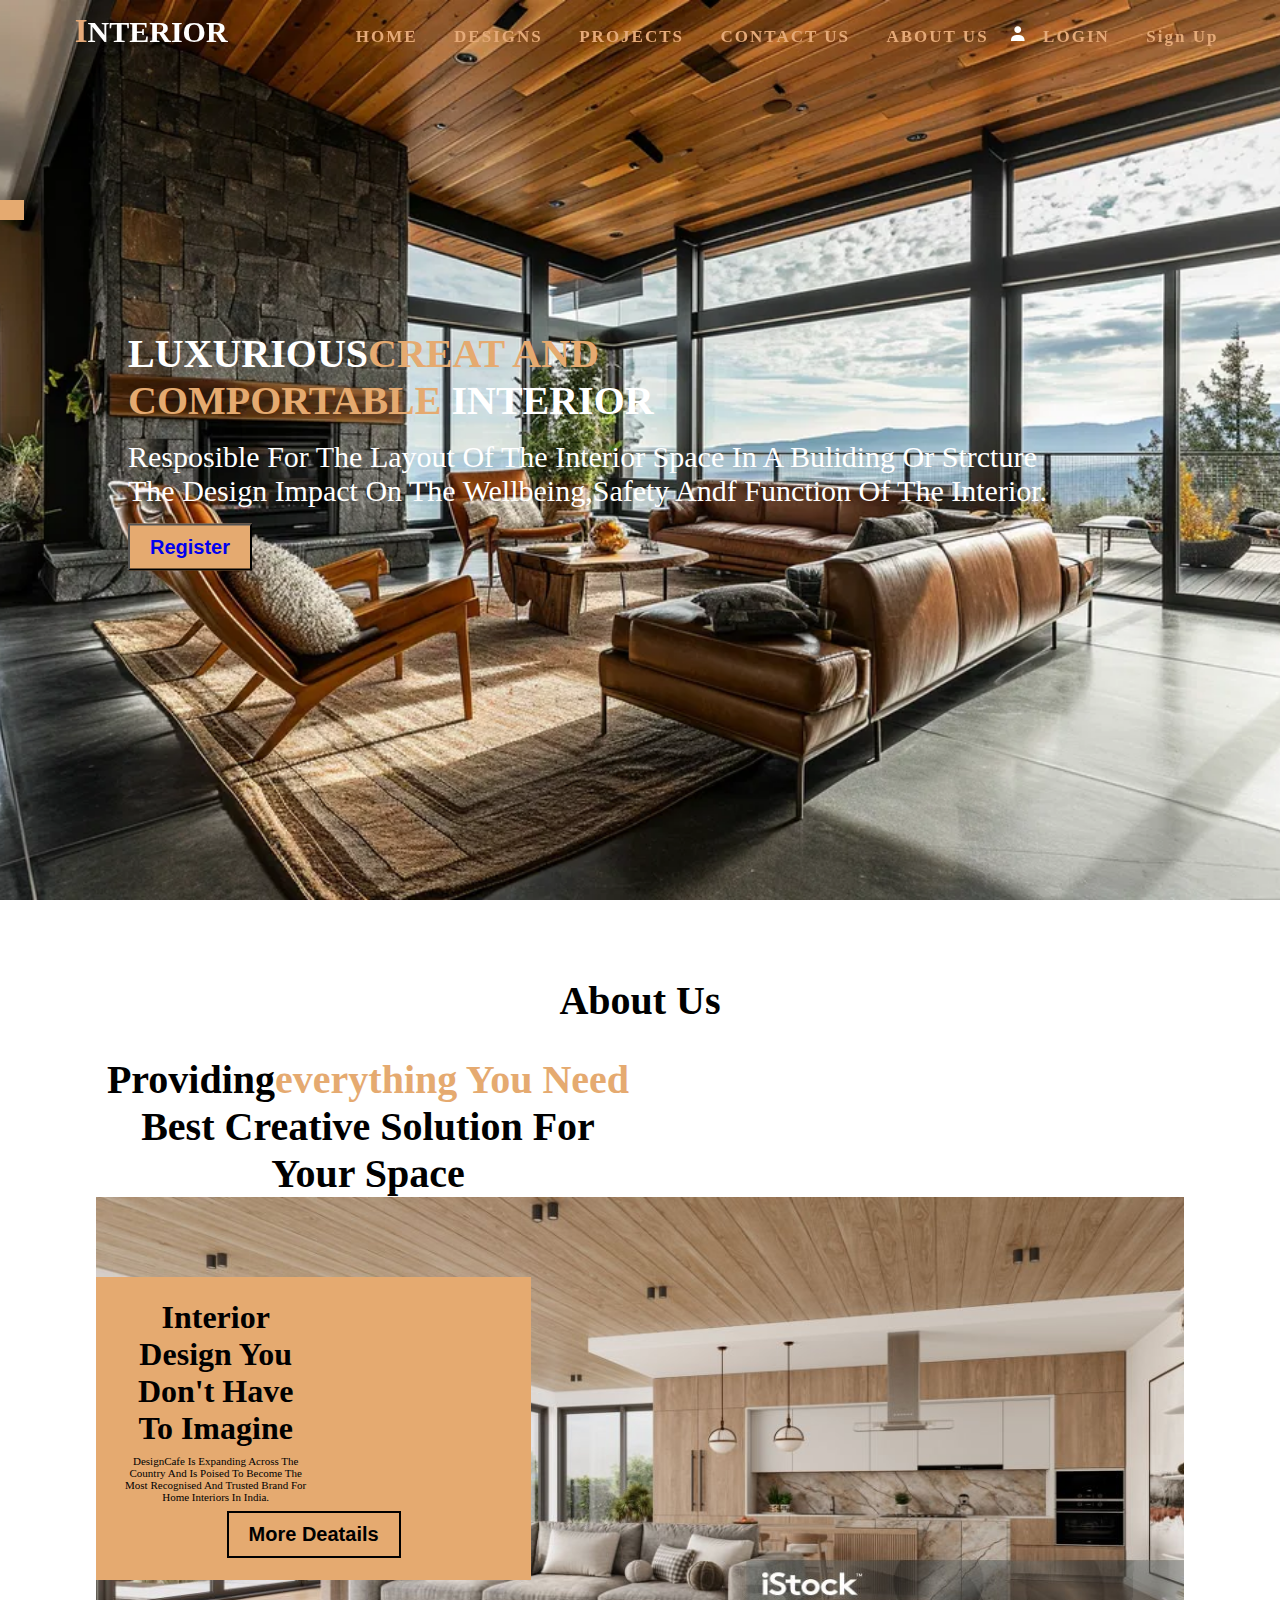
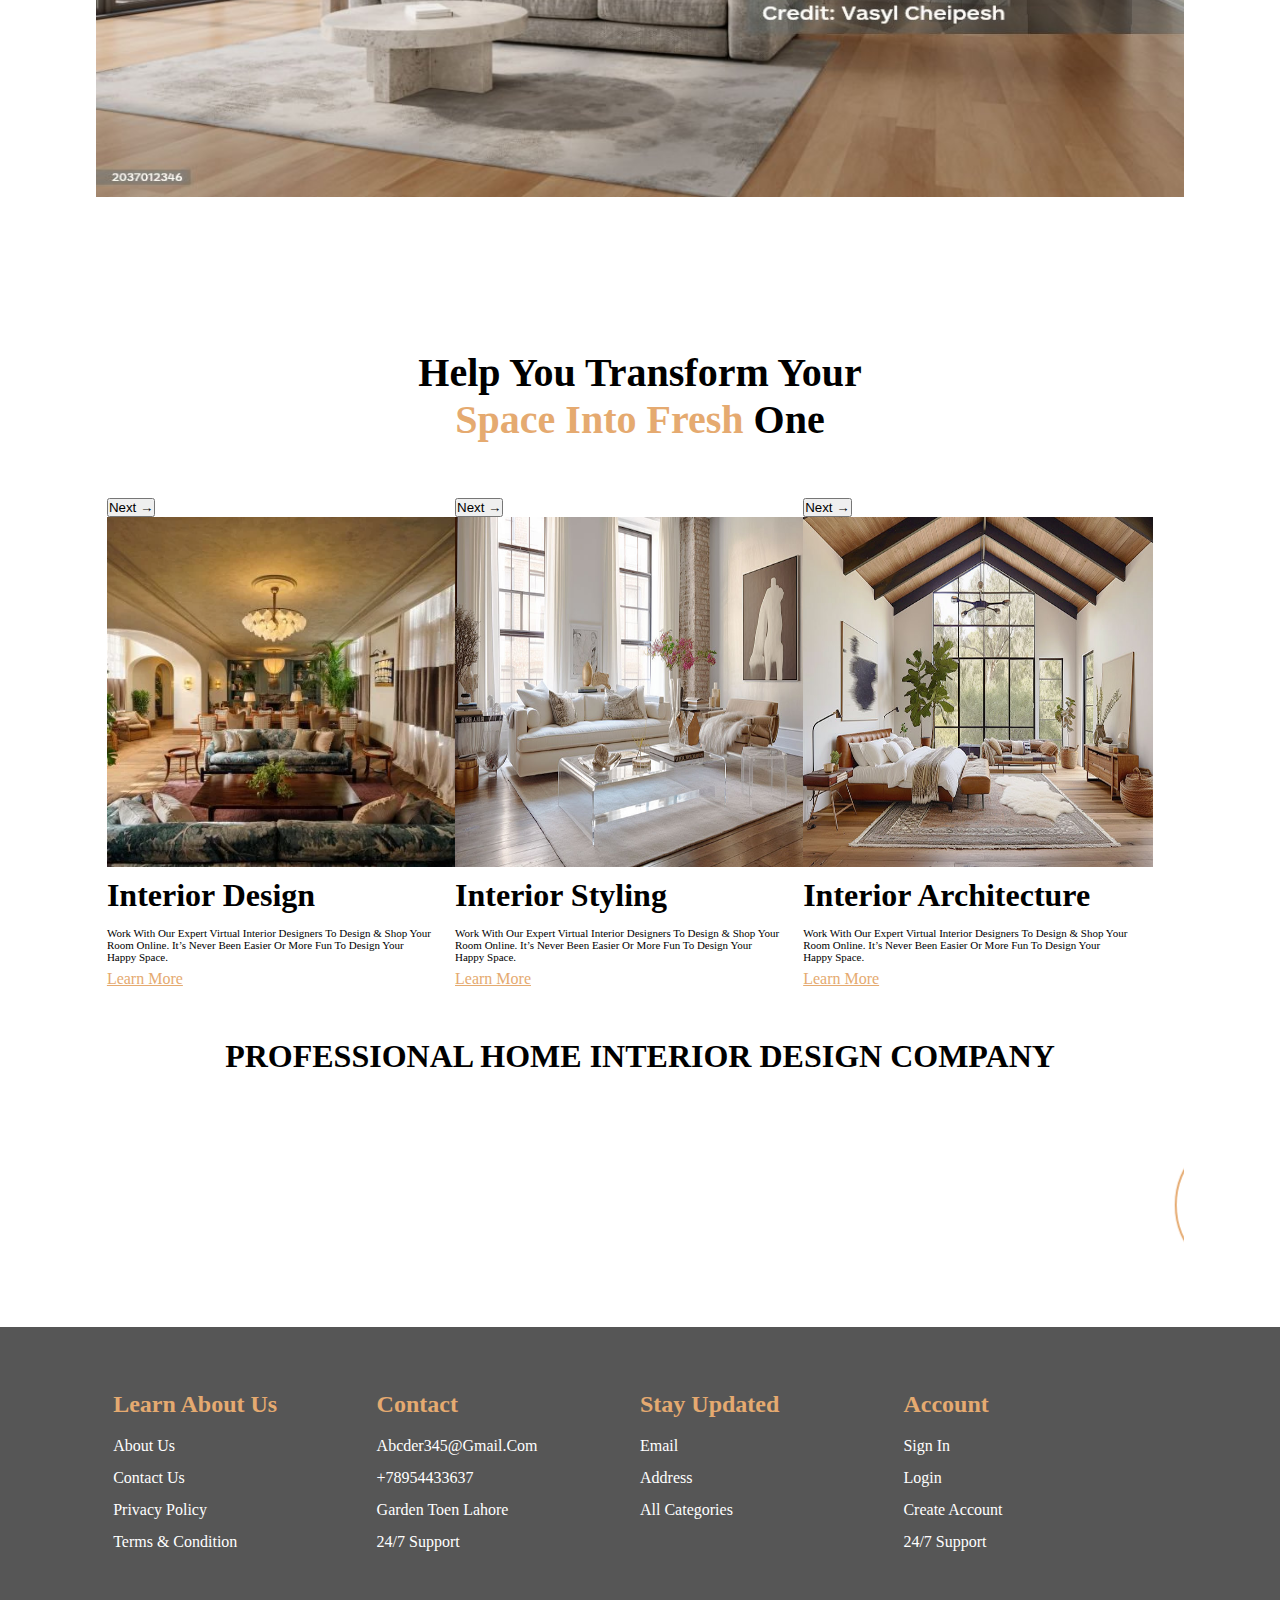
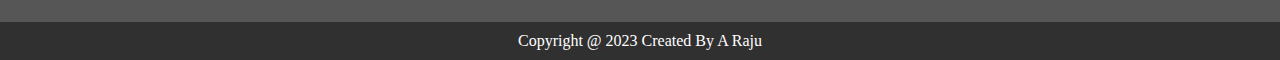
<file: index.html>
<!DOCTYPE html>
<html lang="en">
<head>
    <meta charset="UTF-8">
    <meta name="viewport" content="width=device-width, initial-scale=1.0">
    <title>Document</title>
    <link rel="stylesheet" href="style.css">
    <link rel="stylesheet" href="https://cdnjs.cloudflare.com/ajax/libs/font-awesome/5.10.1/css/all.min.css" integrity="sha512-9my9Mb2+0YO+I4PUCSwUYO7sEK21Y0STBAiFEYoWtd2VzLEZZ4QARDrZ30hdM1GlioHJ8o8cWQiy8IAb1hy/Hg==" crossorigin="anonymous" referrerpolicy="no-referrer" />
    <link href='https://unpkg.com/boxicons@2.1.4/css/boxicons.min.css' rel='stylesheet'>
    <!-- <link rel="stylesheet" href="nav.html"> -->
</head>
 <body>
    <section class="homepg" id="home">
        <div class="navbar">
            <div class="logo">INTERIOR</div>
            <nav class="navbar-items h-class">
                <ul class="pagrs">
                    <li><a href="new.html">HOME</a></li>
                    <li><a href="design.html">DESIGNS</a></li>
                    <li><a href="project.html">PROJECTS</a></li>
                    <li><a href="contact.html">CONTACT US</a></li>
                    <li><a href="about.html">ABOUT US</a></li>
                    <li><i class='bx bxs-user'></i><a href="login.html">LOGIN</a></li>
                    <li><a href="test.html">Sign up</a></li>
                
                    
                </ul>
            </nav>
            <div class="burger">&#9776</div> 
        </div> 
        <body>
        <div class="content">
            <h1 class="heading"> LUXURIOUS<span>CREAT AND<br>COMPORTABLE</span> INTERIOR</h1>
            <p class="para">resposible for the layout of the interior space in a buliding or strcture <br>the design impact on the wellbeing,safety andf
             function of the interior.</p>
             <button class="btn"><a href="register.html"> Register</a></button>
        </div>
    </section>
    <section class="icons-col">
        <div class="icons">
            <i class="fab fa-facebook"></i>
            <i class="fab fa-twitter"></i>
            <i class="fab fa-whatsapp"></i>
            <i class="fab fa-linkedin"></i>
            <i class="fab fa-instagram"></i>
        </div>
    </section>
    <section class="sec" id="ABOUT">
        <h1 class="heading"> About Us</h1>
        <div class="sub_heading">
        <h1 class="heading">providing<span>everything you need</span> Best creative solution for your space</h1>
        <!--<p >DesignCafe was founded by award-winning architects, Shezaan Bhojani & Gita Ramanan, who bring together more than two decades of national and international design experience<br>
            DesignCafe has designed more than 10000 homes across the country. DC’s homes have been featured in over 30 design publications across the world.  The next one could be yours. 🙂
        --></p>
        <div class="box">
            <div class="A_box">
            <h1>interior design you don't have to imagine</h1>
            <p>DesignCafe is expanding across the country and is poised to become the most recognised and trusted brand for home interiors in India.
            </p>
            <button class="btn btn1">More Deatails</button>
        </div>
        <img src="istockphoto-2037012346-1024x1024.jpg" alt="image" height="600vh" width="100%">
    </div>

    </section>
    <section class="sec" id="services">
        <h1 class="heading"> help you transform your <br><span>space into fresh</span> one</h1>
        
        <div class="services_box">
            <div class="boxes">
                <button  onclick="raja()">next &#8594</button>
                <img src="soho-house-sao-paulo_dezeen_sq1-411x411.webp" alt="image" height="350px" width="350px" id="image">
                <h1>interior design</h1>
                <p>Work with our expert virtual interior designers to design & shop your room online. It’s never been easier or more fun to design your happy space.
                </p>

                <a href="">learn more</a>
            </div>
            <div class="boxes">
                <button  onclick="raja1()">next &#8594</button>
                <img src="transitional-living-room2 (1).jpg" alt="image" height="350px" width="350px" id="image1">
                <h1>interior styling</h1>
                <p>Work with our expert virtual interior designers to design & shop your room online. It’s never been easier or more fun to design your happy space.
                </p>
                <a href="">learn more</a>
            </div>
            <div class="boxes">
                <button  onclick="raja2()">next &#8594</button>
                <img src="japandi-rustic-bedroom2.jpg" alt="image" height="350px" width="350px" id="image2">
                <h1>interior Architecture</h1>
                <p>Work with our expert virtual interior designers to design & shop your room online. It’s never been easier or more fun to design your happy space.
                </p>
                <a href="">learn more</a>
            
            </div>
        </div>
        <script>
            function raja(){
                var image=document.querySelector('#image');
                var images=['dining-room-with-table-chairs-plant-pot_1173748-742.jpg','/minimalist-home-office-in-bedroom.jpg','/images (2).jpeg'];
                var random=Math.floor(Math.random()*3);
                image.src=images[random];
            }
                function raja1(){
                var image1=document.querySelector('#image1');
                var images1=['dining2x.jpg','/balcony-design-with-cosy-work-station.jpg' ,'/best-interior-designers-in-mumbai.jpg']
                var random=Math.floor(Math.random()*3);
                image1.src=images1[random];
                }
                function raja2(){
                var image2=document.querySelector('#image2');
                var images2=['elegant-living-room-design-with-cosy-sofa-in-1bhk-apartment-design.jpg','/spacious-1-bhk-home-design-with-neutral-tones-and-minimal-furniture.jpg','/interior-design-cost-in-bangalore.jpg']
                var random=Math.floor(Math.random()*3);
                image2.src=images2[random];
            }
           
               </script>
           </body>
           </html>
           


        </script>
        <div class="c">
            <h1>PROFESSIONAL HOME INTERIOR DESIGN COMPANY</h1>
        </div>
        <marquee behavior="scroll" direction="left">
        <div class="ra">
        <div class="dot">
        <div class="l">
        <h3>SINCE</h3>
            <h2>2004</h2>
            </div>
        </div>
        <div class="dot1">
            <div class="l1">
            <h3>PREMIUM</h3>
            <h2>materials</h2>
            </div>
        </div>
        <div class="dot2">
            <div class="l2">
            <h3>10 YEARS</h3>
            <h2>warranty</h2>
        </div>
        </div>
        <div class="dot3">
            <div class="l3">
            <h3>COMPLETION</h3>
            <h2>40 working<br> days</h2>
        </div>
        </div>
        <div class="dot4">
            <div class="l4">
            <h3>PROJECTS</h3>
            <h2>400 per<br> month</h2>
        </div>
    </div>
    
        <div class="dot5">
            <div class="l5">
            <h3>LIFE LONG</h3>
            <h2>service<br> support</h2>
        </marquee>
        </div>
    </section>
    <section>
        <div class="footer">
            <div class="f-box">
                <h2>learn about us</h2>
                <li>about us</li>
                <li>contact us</li>
                <li>privacy policy</li>
                <li>terms & condition</li>
            </div>
            <div class="f-box">
                <h2>contact</h2>
                <li>abcder345@gmail.com</li>
                <li>+78954433637</li>
                <li>garden toen lahore</li>
                <li>24/7 support</li>
            </div>
            <div class="f-box">
                <h2>stay updated</h2>
                <li>email</li>
                <li>address</li>
                <li>all categories</li>
            </div>
            <div class="f-box">
                <h2>account</h2>
                <li>sign in</li>
                <li>login</li>
                <li>create account</li>
                <li>24/7 support</li>
            </div>
        </div>
    </section>
    <footer>copyright @ 2023 created by a Raju</footer>
    <script src="index.js"></script>
  
    
    
</body>
</html>
</file>
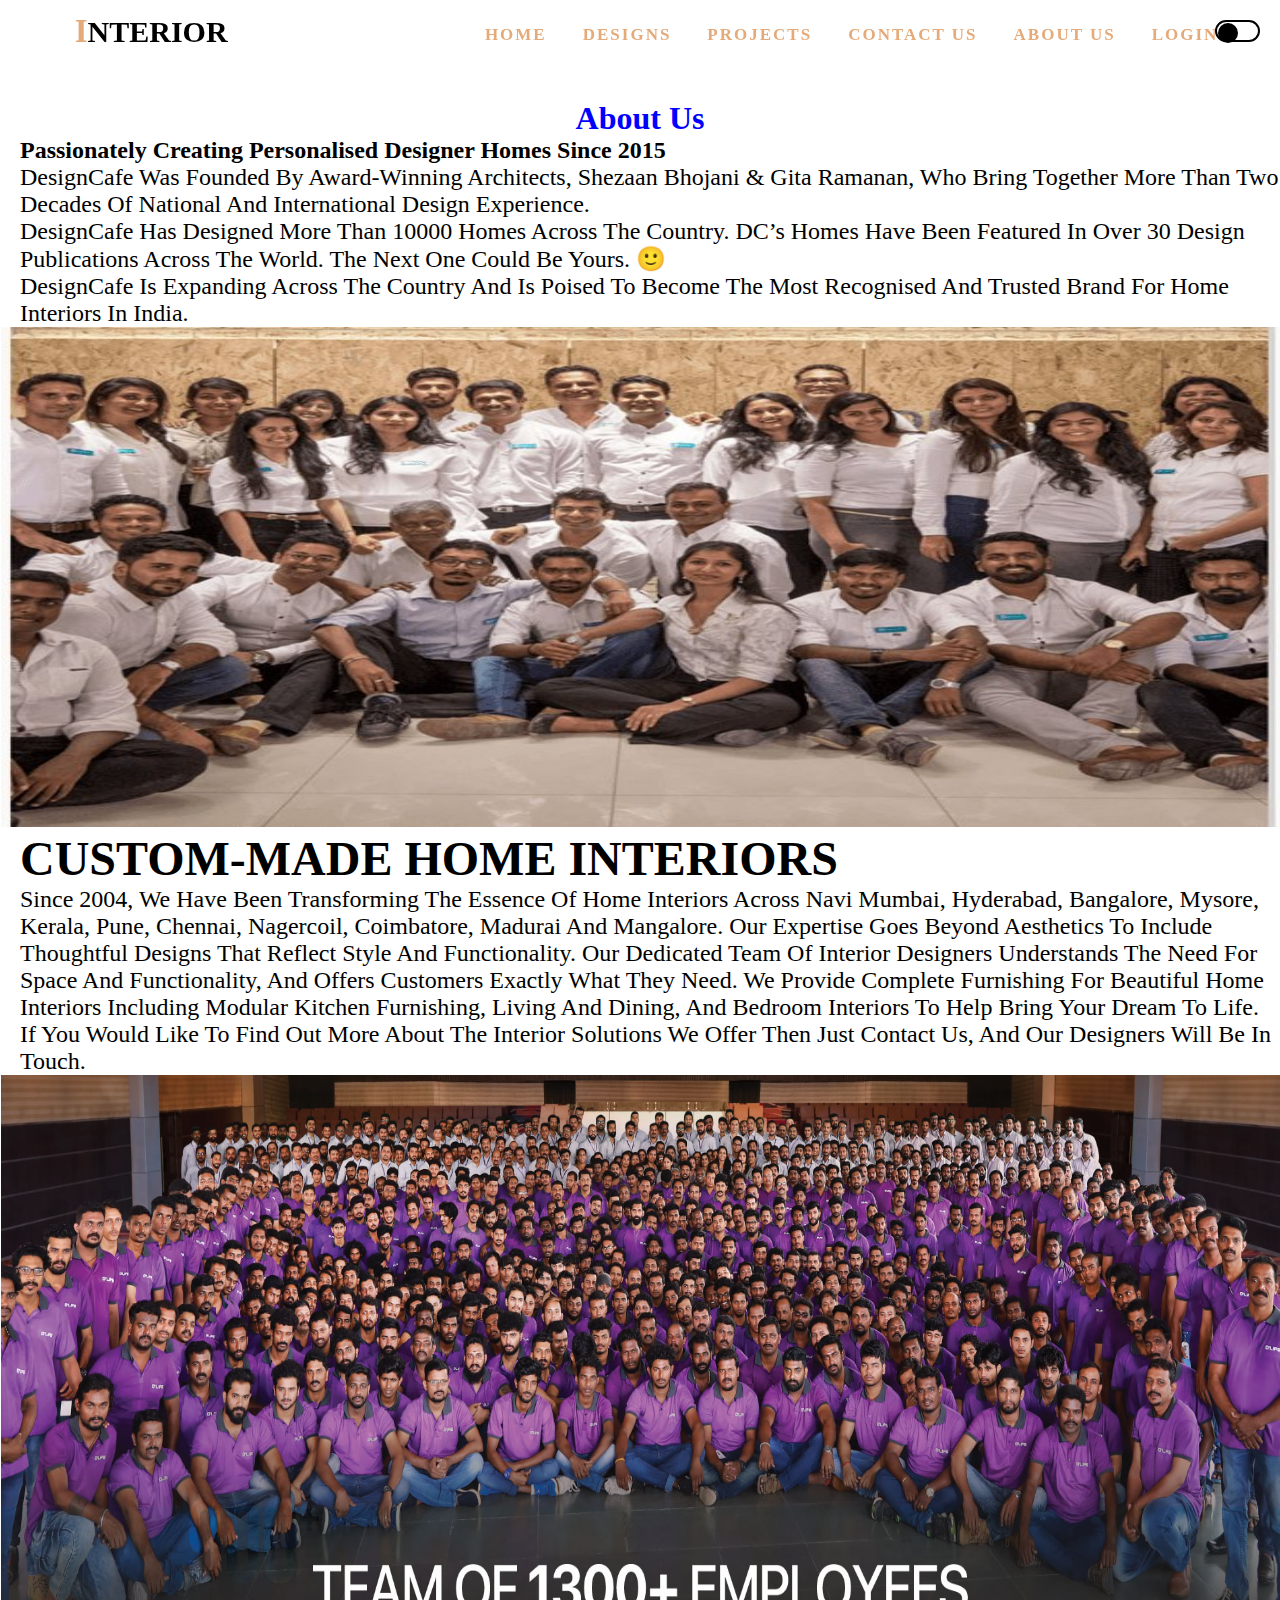
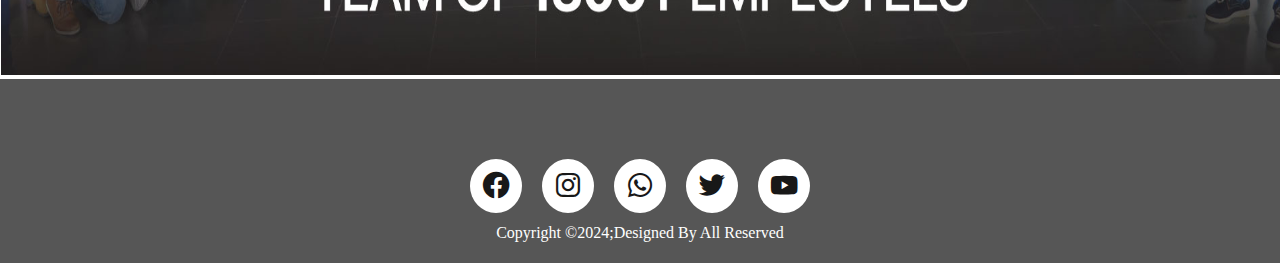
<file: about.html>
<!DOCTYPE html>
<html lang="en">
<head>
    <meta charset="UTF-8">
    <meta name="viewport" content="width=device-width, initial-scale=1.0">
    <title>Document</title>
    <link rel="stylesheet" href="about.css">
    <link rel="stylesheet" href='https://unpkg.com/boxicons@2.1.4/css/boxicons.min.css'>
</head>
<body>
    <section class="homepg" id="home">
        <div class="navbar">
            <div class="logo">INTERIOR</div>
            <nav class="navbar-items h-class">
                <ul class="pagrs">
                    <li><a href="index.html">HOME</a></li>
                    <li><a href="design.html">DESIGNS</a></li>
                    <li><a href="project.html">PROJECTS</a></li>
                    <li><a href="contact.html">CONTACT US</a></li>
                    <li><a href="about.html">ABOUT US</a></li>
                    <li><a href="login.html">LOGIN</a></li>   
                          

                </ul>
                <label  id="dark-change"></label>
            </nav>

        
            
        </section>
    <h1 style="text-align: center; color: blue;margin-top: 100px;">About Us</h1>
    <div class="tem">
    <h2>Passionately creating personalised designer homes since 2015
    </h2>
    <p style="font-size: x-large;">DesignCafe was founded by award-winning architects, Shezaan Bhojani & Gita Ramanan, who bring together more than two decades of national and international design experience.

    </p>
    <p style="font-size: x-large;">DesignCafe has designed more than 10000 homes across the country. DC’s homes have been featured in over 30 design publications across the world.  The next one could be yours. 🙂

    </p>
    <p style="font-size: x-large;">DesignCafe is expanding across the country and is poised to become the most recognised and trusted brand for home interiors in India.

    </p>
    </div>
    <diV class="tem1">
        <img src="design-cafe-team-best-home-interior-designers (1).png" alt="image"height="500vh" width="100%">
    </diV>
    <div class="tem2">
    <h1>CUSTOM-MADE HOME INTERIORS
    </h1>
    <p>Since 2004, we have been transforming the essence of home interiors across Navi Mumbai, Hyderabad, Bangalore, Mysore, Kerala, Pune, Chennai, Nagercoil, Coimbatore, Madurai and Mangalore. Our expertise goes beyond aesthetics to include thoughtful designs that reflect style and functionality. Our dedicated team of interior designers understands the need for space and functionality, and offers customers exactly what they need. We provide complete furnishing for beautiful home interiors including modular kitchen furnishing, living and dining, and bedroom interiors to help bring your dream to life. If you would like to find out more about the interior solutions we offer then just contact us, and our designers will be in touch.

    </p>
    </div>
    <img class="tem3" src="Web-Banner-2-1.jpg" alt="image" height="600vh" width="100%">
</div>
<footer>
    <div class="footercontainer">
<div class="socialicons">
<a href=""><i class='bx bxl-facebook-circle'></i></a>
<a href=""><i class='bx bxl-instagram'></i></a>
<a href=""><i class='bx bxl-whatsapp'></i></a>
<a href=""><i class='bx bxl-twitter'></i></a>
<a href=""><i class='bx bxl-youtube'></i></a>
</div>


<div class="footerbottom">
    <p>copyright &copy;2024;Designed by  All Reserved<span class="Raju"></span></p>
</div>
</footer>
<script>
    var content = document.getElementsByTagName('body')[0];
    var darkMode = document.getElementById('dark-change');
    darkMode.addEventListener('click', function(){
        darkMode.classList.toggle('active');
        content.classList.toggle('night');
    })
</script>
</body>
</html>
</file>
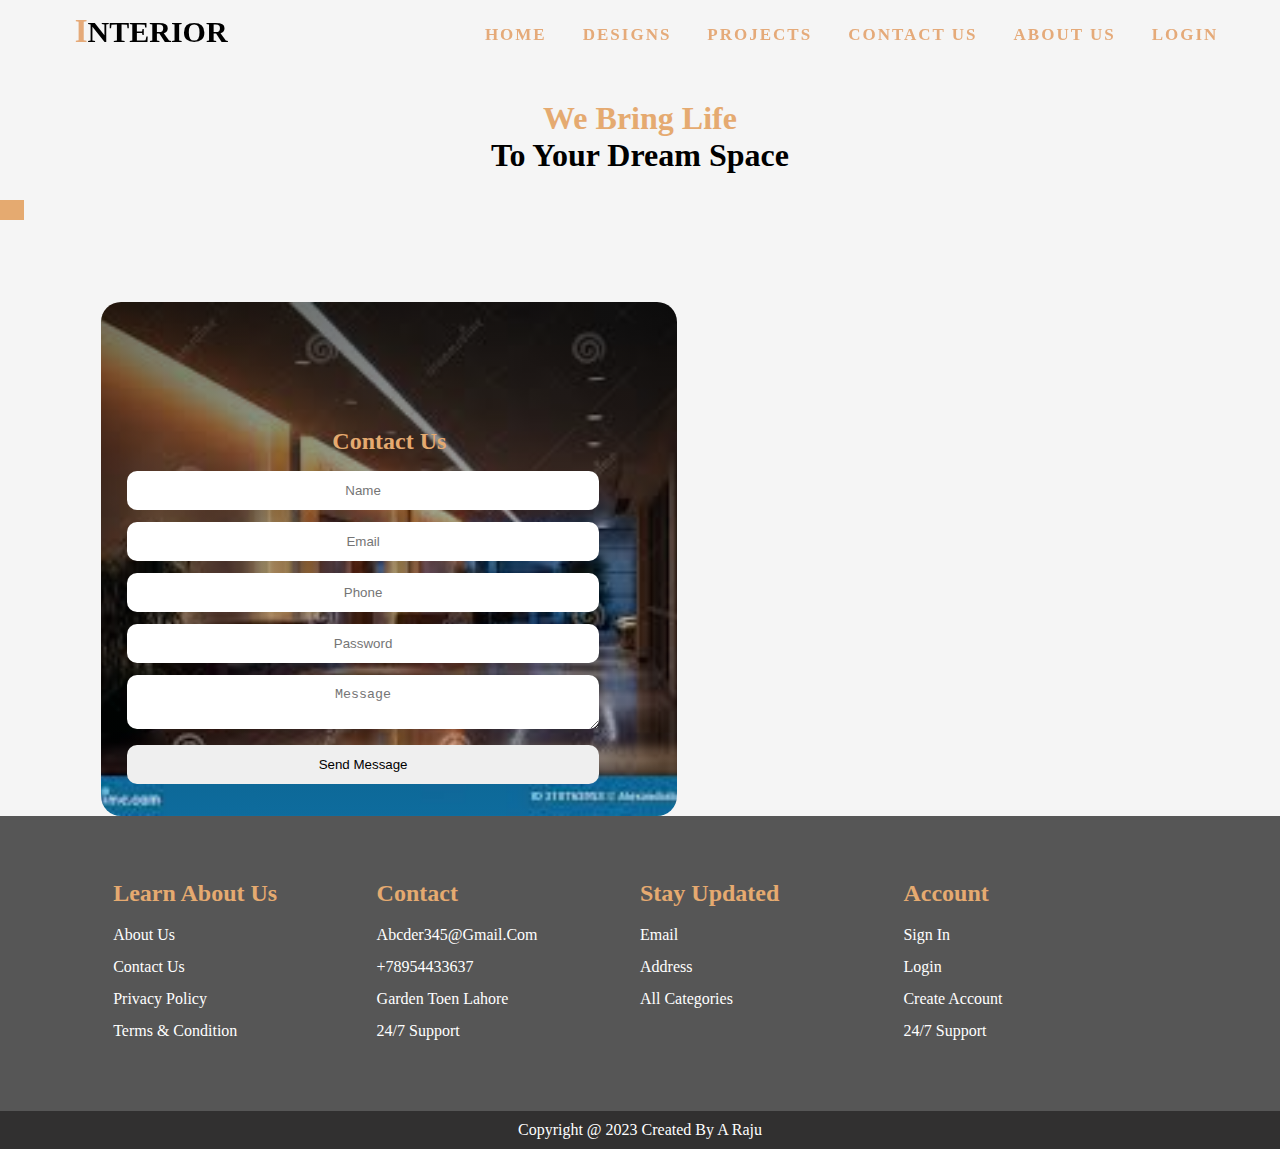
<file: contact.html>
<!DOCTYPE html>
<html lang="en">
<head>
    <meta charset="UTF-8">
    <meta name="viewport" content="width=device-width, initial-scale=1.0">
    <title>Document</title>
    <link rel="stylesheet" href="contact.css">
    <link rel="stylesheet" href="https://cdnjs.cloudflare.com/ajax/libs/font-awesome/5.10.1/css/all.min.css" integrity="sha512-9my9Mb2+0YO+I4PUCSwUYO7sEK21Y0STBAiFEYoWtd2VzLEZZ4QARDrZ30hdM1GlioHJ8o8cWQiy8IAb1hy/Hg==" crossorigin="anonymous" referrerpolicy="no-referrer" />

</head>
<body>
    <section class="homepg" id="home">
        <div class="navbar">
            <div class="logo">INTERIOR</div>
            <nav class="navbar-items h-class">
                <ul class="pagrs">
                    <li><a href="index.html">HOME</a></li>
                    <li><a href="design.html">DESIGNS</a></li>
                    <li><a href="project.html">PROJECTS</a></li>
                    <li><a href="contact.html">CONTACT US</a></li>
                    <li><a href="about.html">ABOUT US</a></li>
                    <li><a href="login.html">LOGIN</a></li>
                </ul>
            </nav>
        </section>
    <section class="sec" id="contact">
        <h1 class=" heading">we bring life <br>to your <span>dream space</span></h1>
        <div class="contact-sec">
            <div class="contact-box">
                <h2 class="heading">contact us</h2>
               <input type="text" id="username" placeholder="name">
               <input type="email" id="email" placeholder="email">
               <input type="text" id="phone" placeholder="phone">
               <input type="password" id="pass" placeholder="password">
               <textarea name="message" id="message" placeholder="message"></textarea>
               <button class="btn btn2" onclick="func()">send message</button>
            </div>
            <div class="map-container">
              <iframe src="https://www.google.com/maps/embed?pb=!1m10!1m8!1m3!1d250059.3939725126!2d78.1287424!3d11.681792!3m2!1i1024!2i768!4f13.1!5e0!3m2!1sfr!2sin!4v1724584366763!5m2!1sfr!2sin" width="400" height="400" style="border:0;" allowfullscreen="" loading="lazy" referrerpolicy="no-referrer-when-downgrade"></iframe>
            </div>
        </div>
    </section>
    
    <section>
        <div class="footer">
            <div class="f-box">
                <h2>learn about us</h2>
                <li>about us</li>
                <li>contact us</li>
                <li>privacy policy</li>
                <li>terms & condition</li>
            </div>
            <div class="f-box">
                <h2>contact</h2>
                <li>abcder345@gmail.com</li>
                <li>+78954433637</li>
                <li>garden toen lahore</li>
                <li>24/7 support</li>
            </div>
            <div class="f-box">
                <h2>stay updated</h2>
                <li>email</li>
                <li>address</li>
                <li>all categories</li>
            </div>
            <div class="f-box">
                <h2>account</h2>
                <li>sign in</li>
                <li>login</li>
                <li>create account</li>
                <li>24/7 support</li>
            </div>
        </div>
    </section>
    <footer>copyright @ 2023 created by a Raju</footer>
    <section class="icons-col">
        <div class="icons">
            <i class="fab fa-facebook"></i>
            <i class="fab fa-twitter"></i>
            <i class="fab fa-whatsapp"></i>
            <i class="fab fa-linkedin"></i>
            <i class="fab fa-instagram"></i>
        </div>
    </section>
    <script>
        function func(){
            var email=document.getElementById("email").value;
            var pass=document.getElementById('pass').value;
            var phone=document.getElementById('phone').value;
            var name=document.getElementById('username').value;

            if(email =='pandiyanr325@gmail.com' && pass =='908058' && name == 'Rajapandiyan' && phone == '9080586934'){
            alert("sucessfully send message");
            // window.location.assign("intex.html")
        }
        else{
            alert("Fileds are empty")
}
        }
    </script>

</body>
</html>
</file>
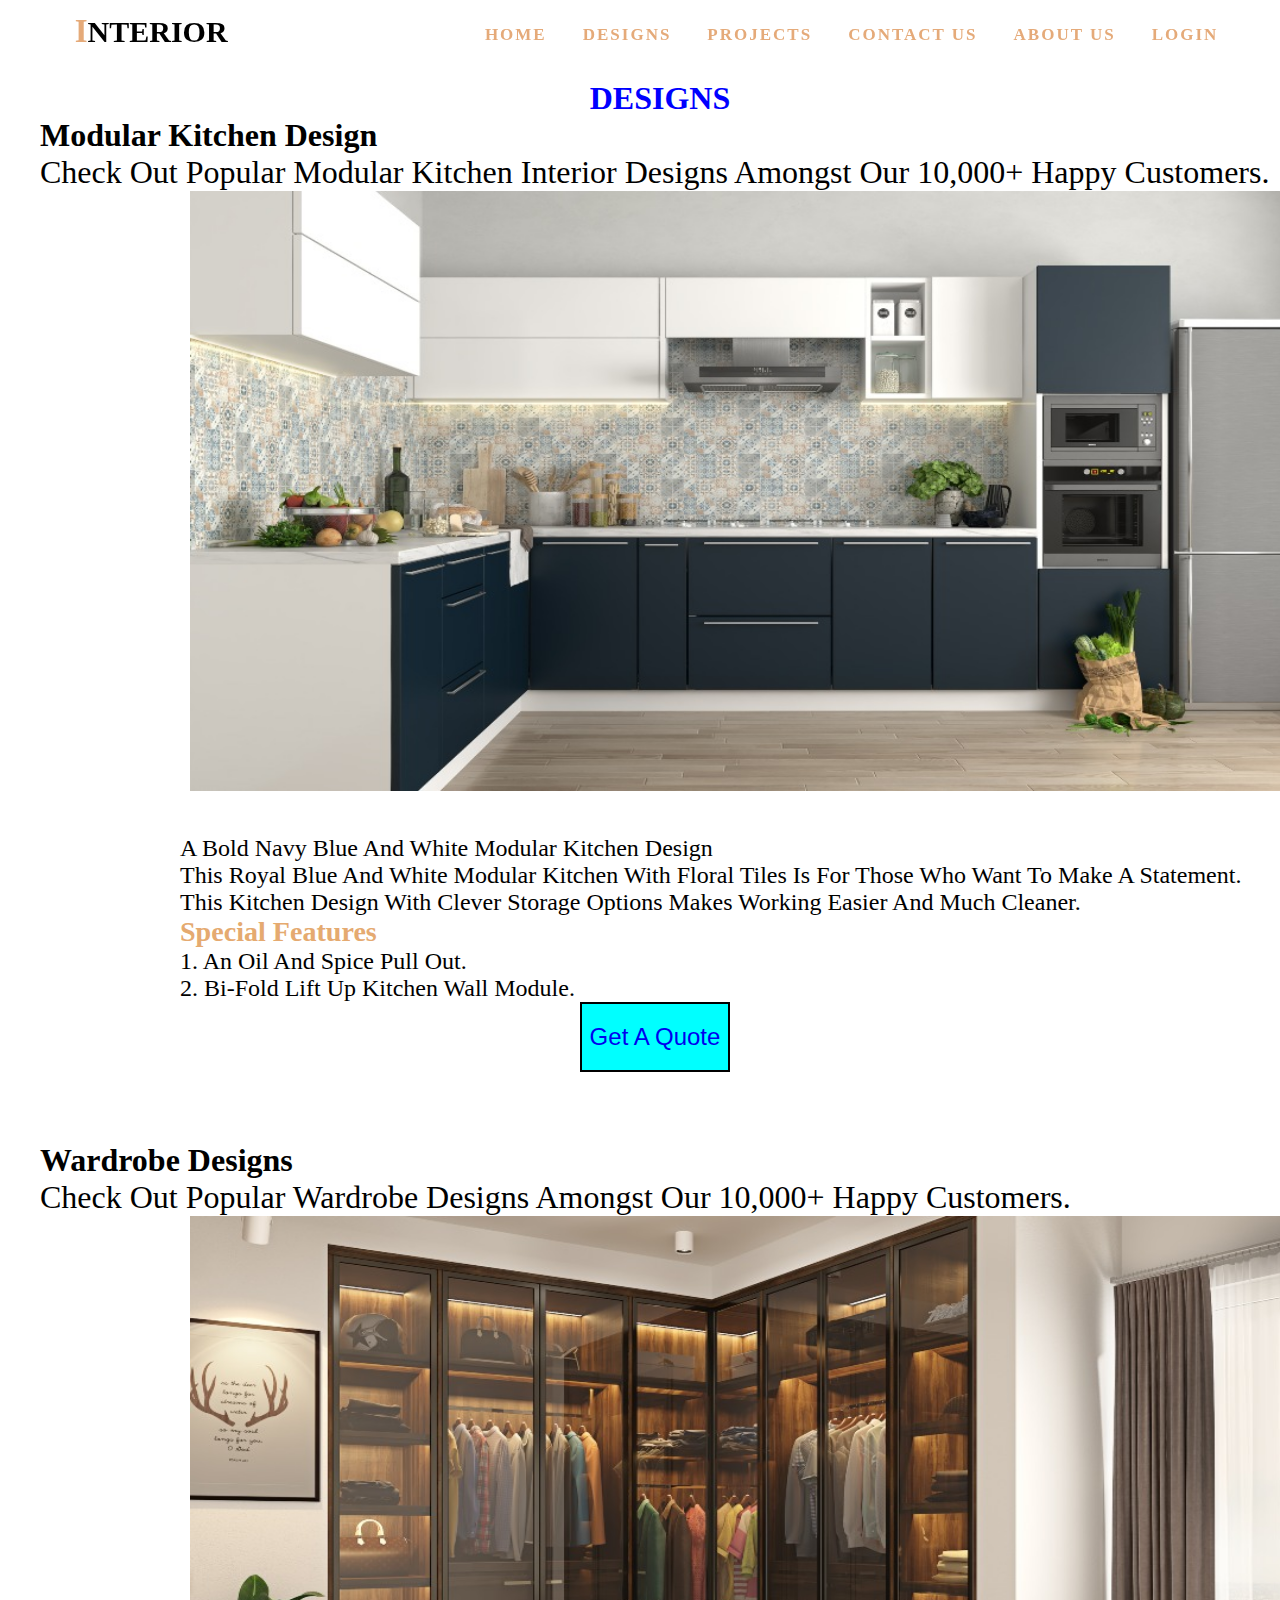
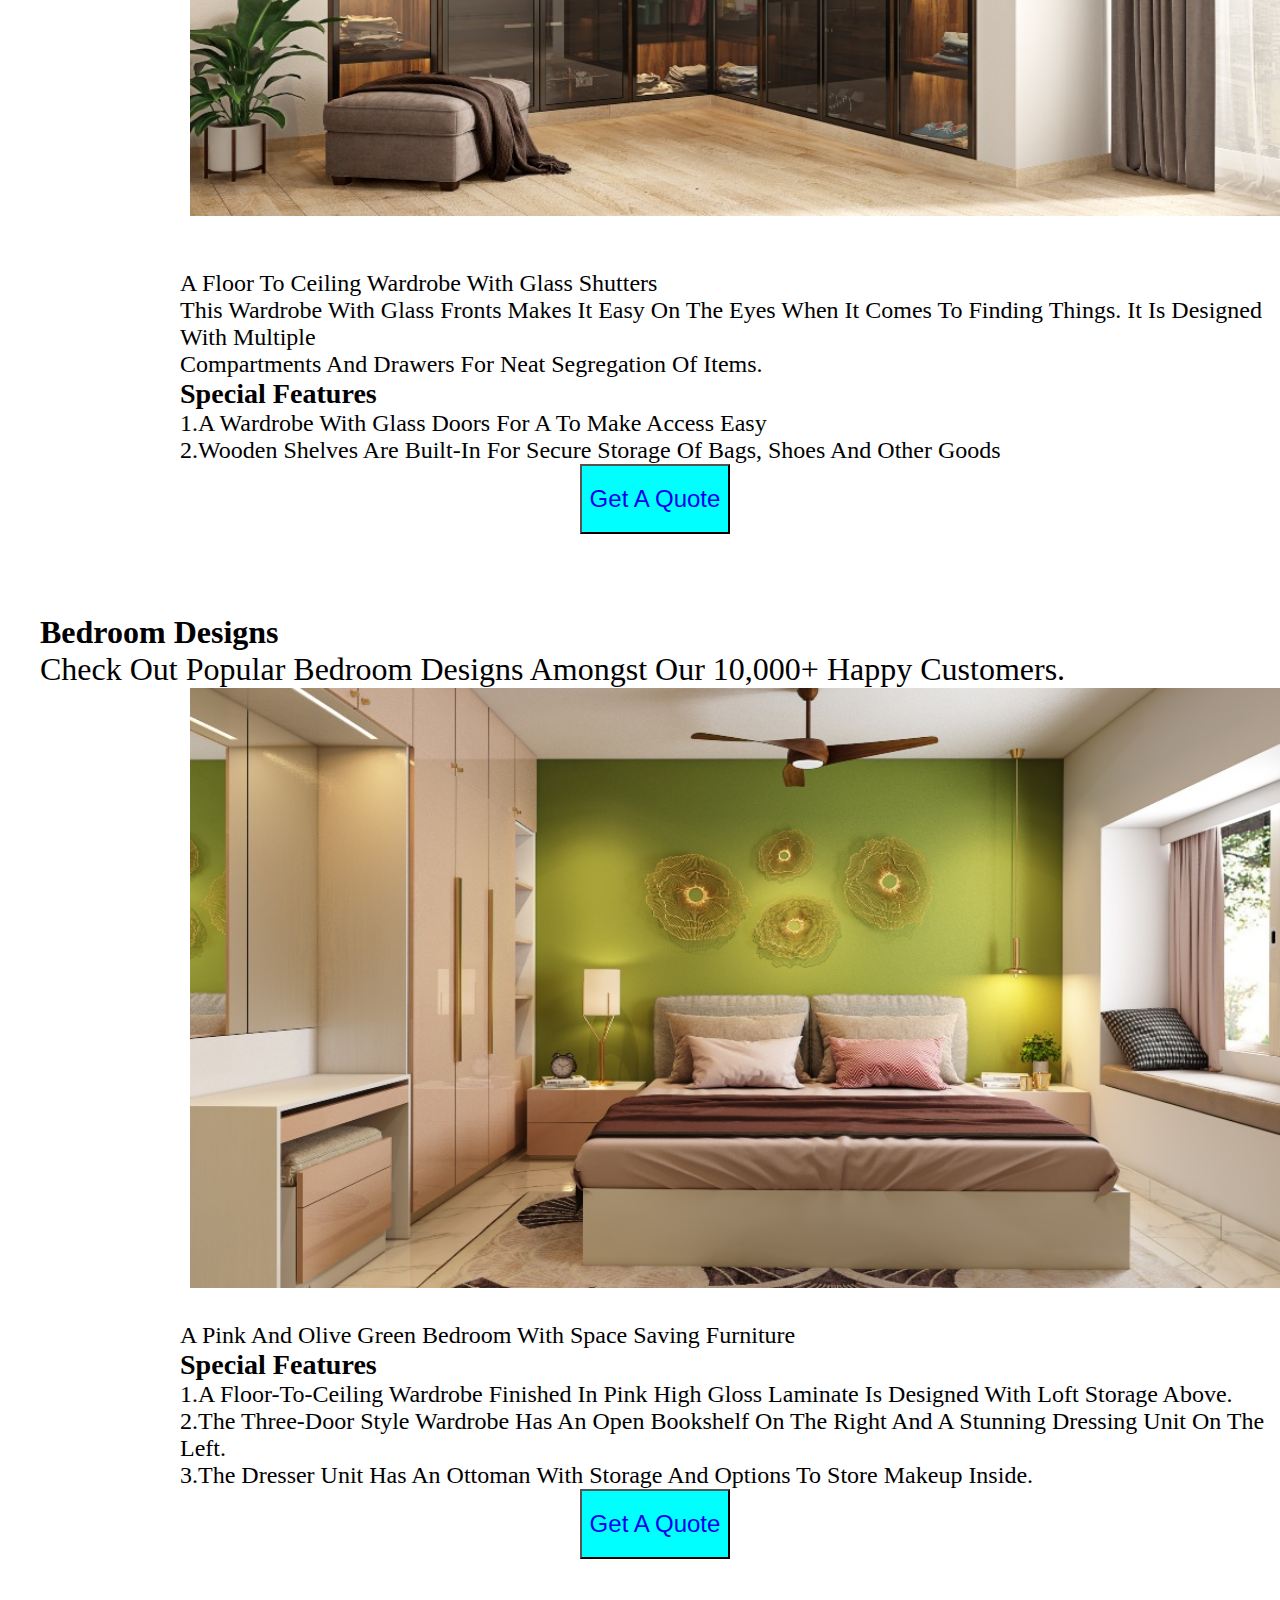
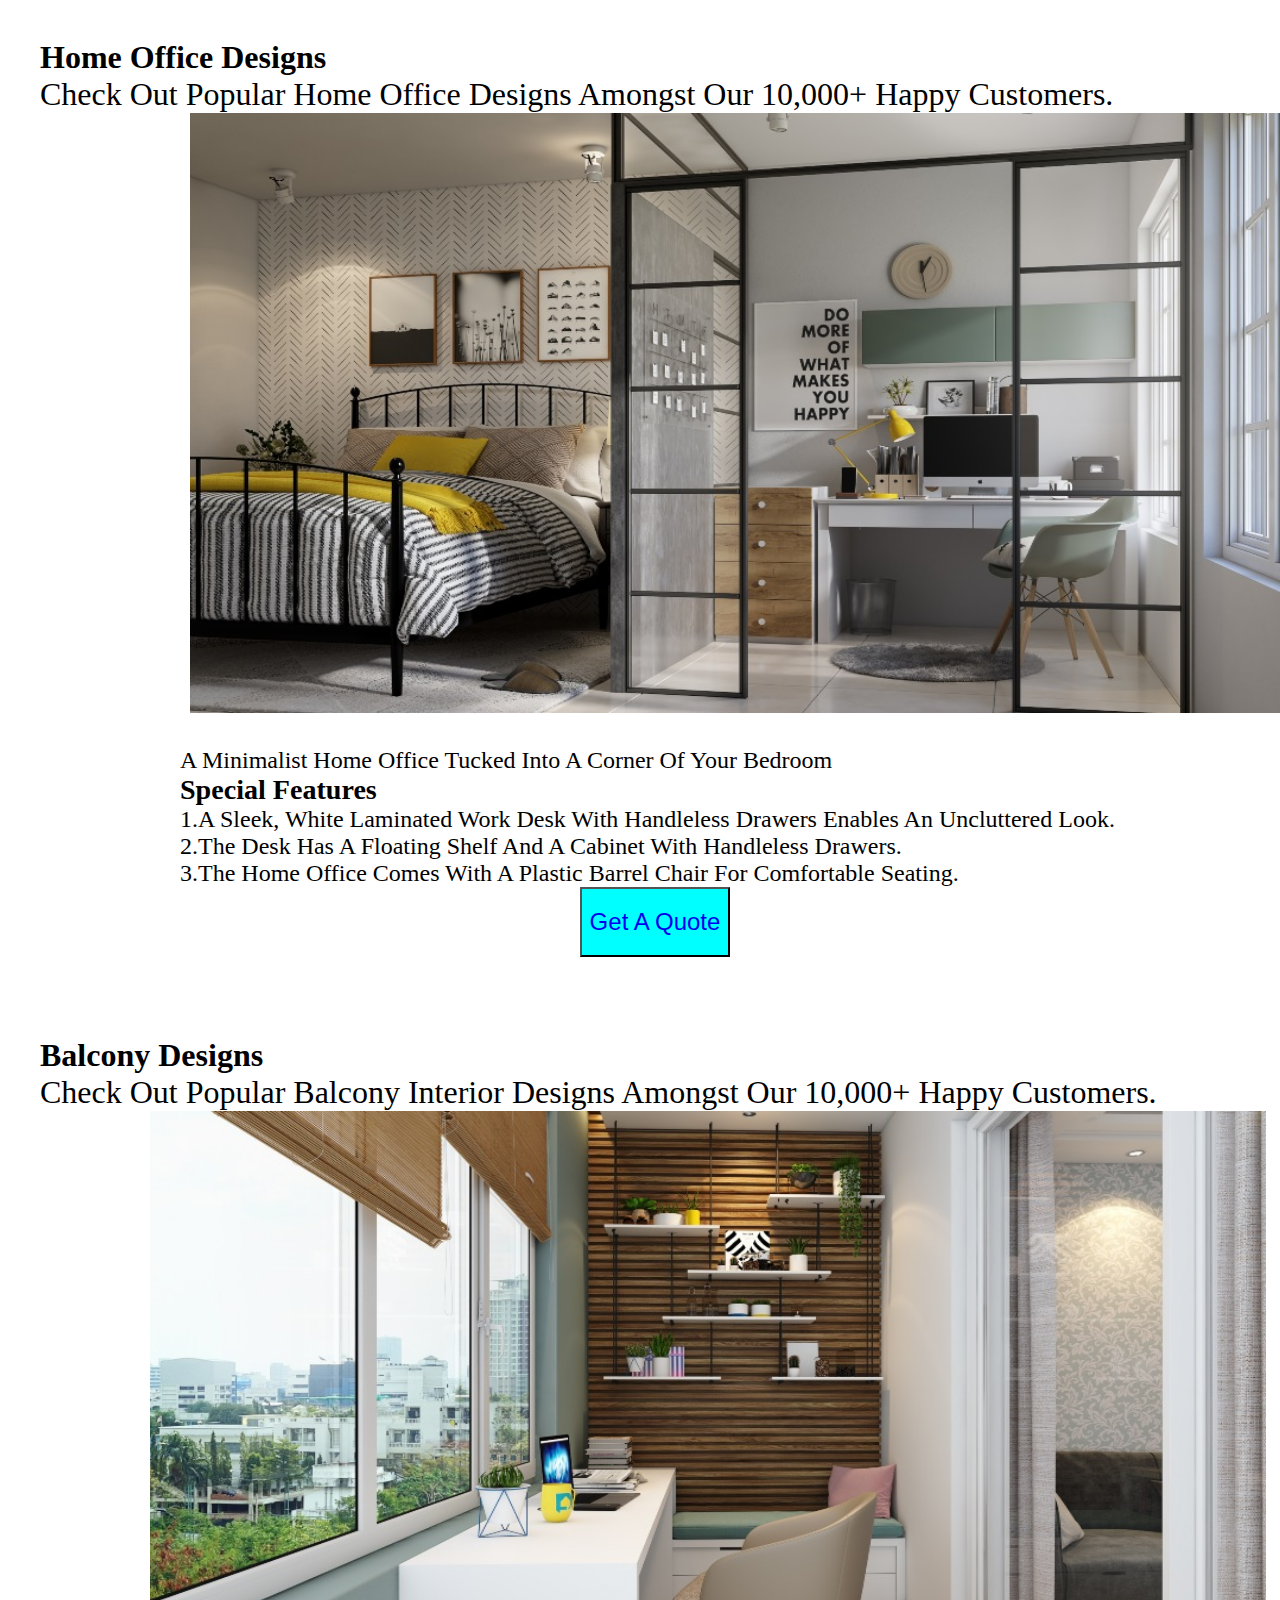
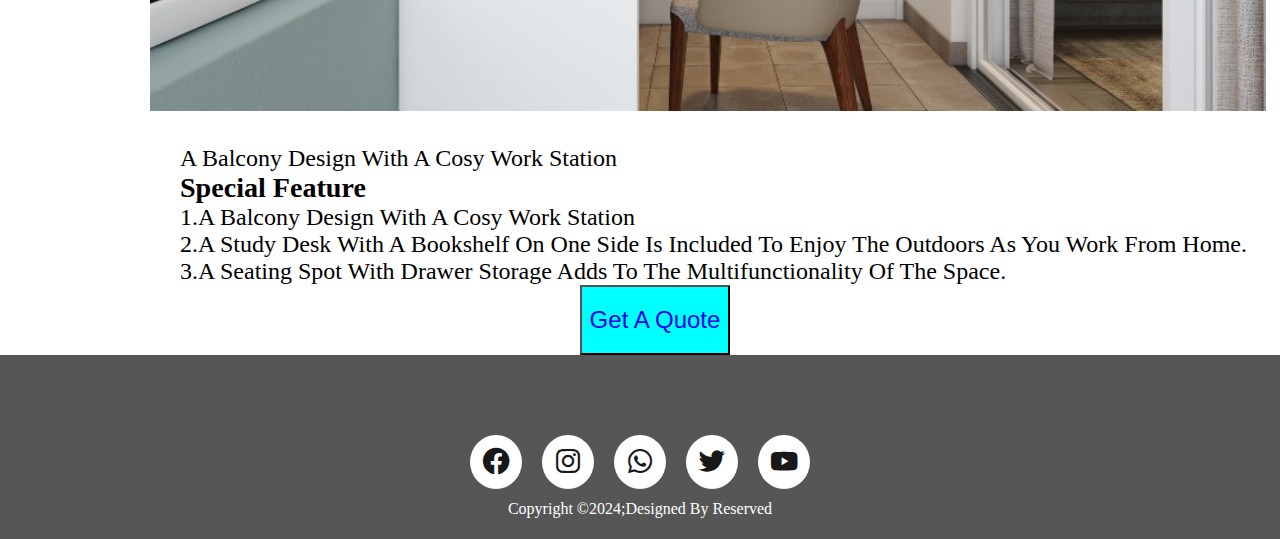
<file: design.html>
<!DOCTYPE html>
<html lang="en">
<head>
    <meta charset="UTF-8">
    <meta name="viewport" content="width=device-width, initial-scale=1.0">
    <title>Design</title>
    <link rel="stylesheet" href="design.css">
    <link rel="stylesheet" href='https://unpkg.com/boxicons@2.1.4/css/boxicons.min.css'>
</head>
<body>
    <section class="homepg" id="home">
        <div class="navbar">
            <div class="logo">INTERIOR</div>
            <nav class="navbar-items h-class">
                <ul class="pagrs">
                    <li><a href="index.html">HOME</a></li>
                    <li><a href="design.html">DESIGNS</a></li>
                    <li><a href="project.html">PROJECTS</a></li>
                    <li><a href="contact.html">CONTACT US</a></li>
                    <li><a href="about.html">ABOUT US</a></li>
                    <li><a href="login.html">LOGIN</a></li>
                </ul>
            </nav>
        </section>
    <div class="a">
        <h1 style="text-align: center; color:blue;">DESIGNS</h1>
        <h1>Modular Kitchen Design
        </h1>
        <p style="font-size: xx-large;">Check out popular modular kitchen interior designs amongst our 10,000+ happy customers.

        </p>
        
        <img class="a1" src="blue-and-white-modular-kitchen-design.jpg" alt="image"height="600vh" width="90%">
        </div>
        <div class="a3">
            <p>A Bold Navy Blue And White Modular Kitchen Design
            </p>
            <p>This royal blue and white modular kitchen with floral tiles is for those who want to make a statement.</p>
            <p> This kitchen design with clever storage options makes working easier and much cleaner.</p>
             <h3 style="color: #E5AA70;">Special Features
            </h3>
            <p>1. An oil and spice pull out.
            </p>
            <p>2. Bi-fold lift up kitchen wall module.
            </p>
            <button class="a4"><a href="form.html">  Get a Quote</a></button>
            </div>
            <div class="c">
            <h1>Wardrobe Designs
            </h1>
            <p style="font-size: xx-large;">Check out popular wardrobe designs amongst our 10,000+ happy customers.

            </p>
            <img class="c1"src="floor-to-ceiling-wardrobe-design-with-glass-shutters.jpg" alt="image"height="600vh" width="90%" >
        </div>
        <div class="c2">
        <p>A Floor To Ceiling Wardrobe With Glass Shutters
        </p>
        <p>This wardrobe with glass fronts makes it easy on the eyes when it comes to finding things. It is designed with multiple</p>
        <p> compartments and drawers for neat segregation of items.
</p>
        <h3>Special Features
        </h3>
        <p>1.A wardrobe with glass doors for a to make access easy
        </p>
        <p>2.Wooden shelves are built-in for secure storage of bags, shoes and other goods
        </p>  
        <button class="c3"><a href="form.html">Get a Quote</a></button> 
        </div> 
        <div class="d">
            <h1>Bedroom Designs
            </h1>
            <p style="font-size: xx-large;">Check out popular Bedroom Designs amongst our 10,000+ happy customers.

            </p>
            <img class="d1" src="modern-bedroom-design-with-green-accent-wall.jpg" alt="image"height="600vh" width="90%">
            </div>
            <div class="d2">
                <p>A Pink And Olive Green Bedroom With Space Saving Furniture
                </p>
                <h3>Special Features </h3>
                <p>1.A floor-to-ceiling wardrobe finished in pink high gloss laminate is designed with loft storage above.
                </p>
                <p>2.The three-door style wardrobe has an open bookshelf on the right and a stunning dressing unit on the left.
                </p>
                <p>3.The dresser unit has an ottoman with storage and options to store makeup inside.
                </p>
                <button class="d3"><a href="form.html">Get a Quote</a></button>
            </div>
            <div class="e">
                <h1>Home Office Designs
                </h1>
                <p style="font-size: xx-large;">Check out popular Home Office Designs amongst our 10,000+ happy customers.

                </p>
                <img class="e1" src="minimalist-home-office-in-bedroom.jpg" alt="image"height="600vh" width="90%">

            </div>
            <div class="e2">
                
                <p>A Minimalist Home Office Tucked Into A Corner Of Your Bedroom
                </p>
                <h3>Special Features</h3>
                <p>1.A sleek, white laminated work desk with handleless drawers enables an uncluttered look.
                </p>
                <p>2.The desk has a floating shelf and a cabinet with handleless drawers.
                </p>
                <p>3.The home office comes with a plastic barrel chair for comfortable seating.
                </p>
                <button class="e3"><a href="form.html">Get a Quote</a></button> 
            </div>
            <div class="f">
                <h1>Balcony Designs
                </h1>
                <p style="font-size: xx-large;">Check out popular balcony interior designs amongst our 10,000+ happy customers.

                </p>
                <img class="f1" src="balcony-design-with-cosy-work-station.jpg" alt="image"height="600vh" width="90%">
            </div>
            <div class="f2">
                <p>A Balcony Design With A Cosy Work Station
                </p>
                <h3>Special Feature</h3>
                <p>1.A Balcony Design With A Cosy Work Station
                </p>
                <p>2.A study desk with a bookshelf on one side is included to enjoy the outdoors as you work from home.
                </p>
                <p>3.A seating spot with drawer storage adds to the multifunctionality of the space.
                </p>
                <button class="f3"><a href="form.html">Get a Quote</a></button>
            </div>
            <footer>
                <div class="footercontainer">
        <div class="socialicons">
            <a href=""><i class='bx bxl-facebook-circle'></i></a>
            <a href=""><i class='bx bxl-instagram'></i></a>
            <a href=""><i class='bx bxl-whatsapp'></i></a>
            <a href=""><i class='bx bxl-twitter'></i></a>
            <a href=""><i class='bx bxl-youtube'></i></a>
            </div>
            
            <div class="footerbottom">
                <p>copyright &copy;2024;Designed by Reserved <span class="Raju"></span></p>
            </div>
            </footer>
            
</body>
</html>
</file>
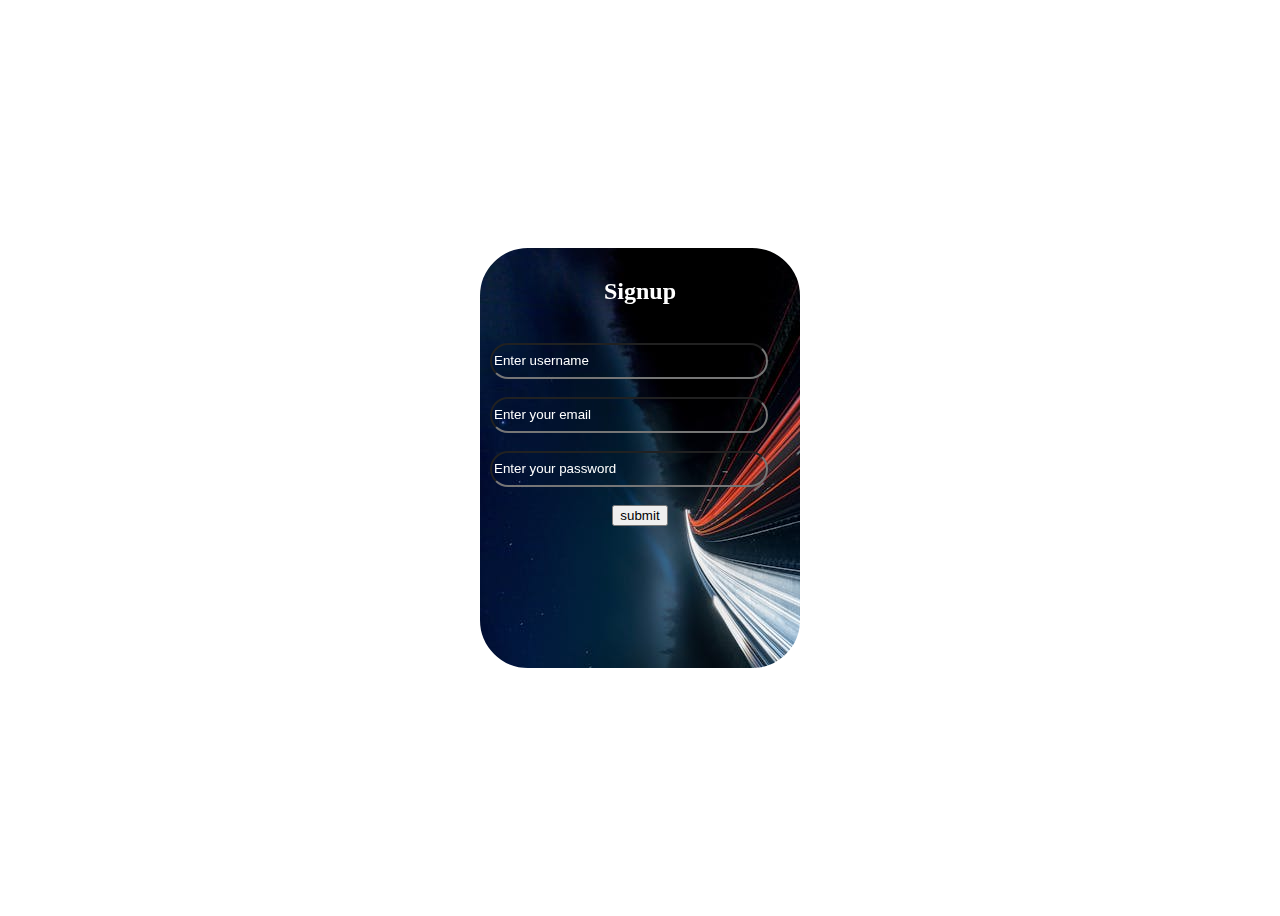
<file: form.html>
<!DOCTYPE html>
<html lang="en">
<head>
    <meta charset="UTF-8">
    <meta name="viewport" content="width=device-width, initial-scale=1.0">
    <title>Document</title>
    <link rel="stylesheet" href="form.css">
</head>
<body>
    <div class="container">
        <form  id="form" class="form">
            <h2>Signup</h2>
            <div class="form-control">
                <label for="username"></label><br>
                <input type="text" id="name" placeholder="Enter username"/><br>
                <span style="color: red;" id="name_error"></span>
            </div>

            <div class="form-control">
                <label for="email"></label><br>
                <input type="text" id="email" placeholder="Enter your email"/><br>
                <span style="color: red;" id="email_error"></span>           
            </div>

            <div class="form-control">
                <label for="password"></label><br>
                <input type="password" id="password" placeholder="Enter your password"/><br>
                <span style="color: red;" id="password_error"></span>
            </div>
<br>
            <div class="a">
            <button type="submit">submit</button>
        </div>
        </form>
    </div>

    <script src="script.js"></script>
</body>
</html>
</file>
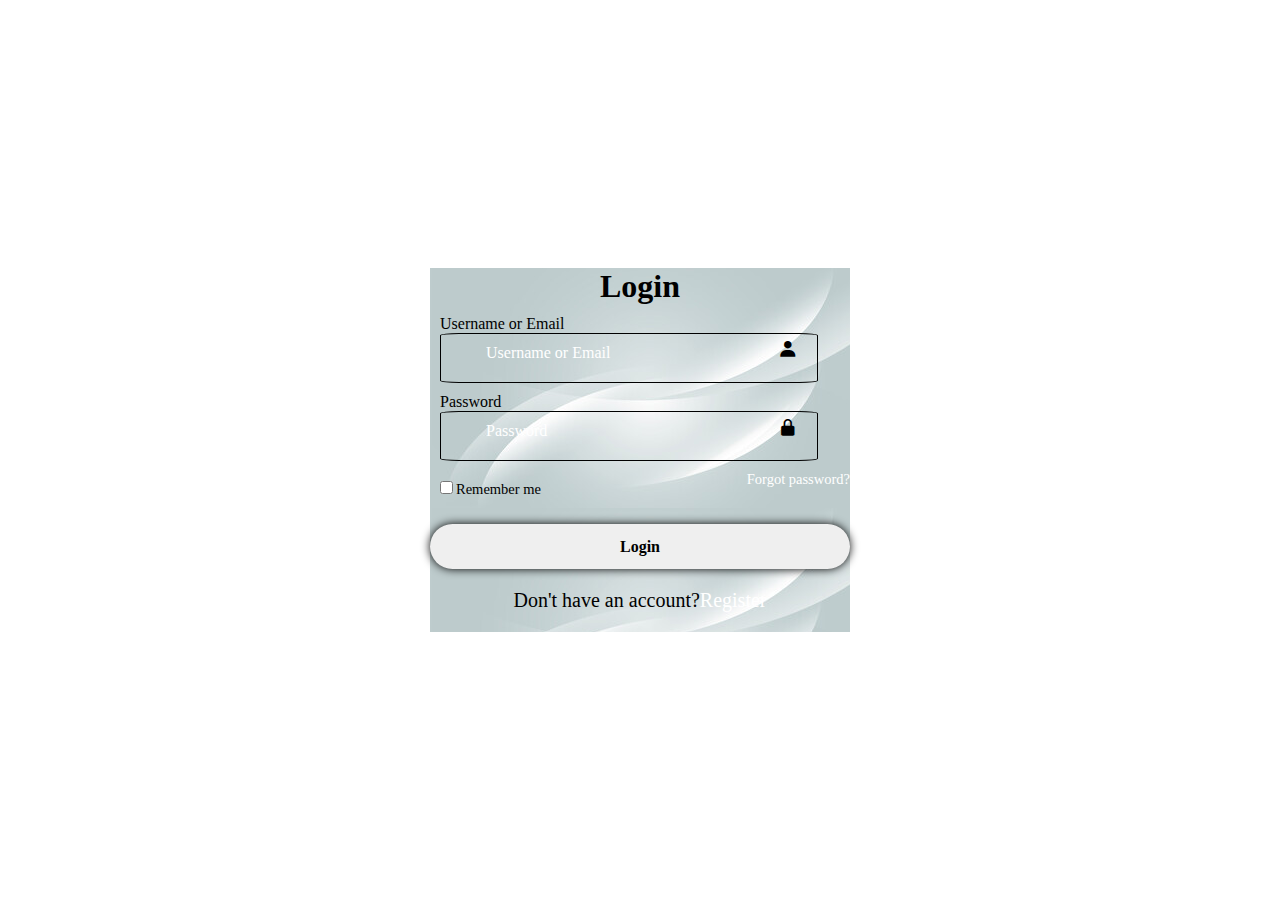
<file: login.html>
<!DOCTYPE html>
<html lang="en">
<head>
    <meta charset="UTF-8">
    <meta name="viewport" content="width=device-width, initial-scale=1.0">
    <title>login</title>
    <link rel="stylesheet" href="login .css">
    <link href='https://unpkg.com/boxicons@2.1.4/css/boxicons.min.css' rel='stylesheet'>

</head>
<body>
    <div class="div">
        <!-- <form action=""> -->
            <h1>Login</h1>
            <div class="name">
                <label for="">Username or Email</label>
                <input type="text" placeholder="Username or Email" id="username" >
                <i class="bx bxs-user"></i>
            </div>
            <div class="name"> <label for="">Password</label>
                <input type="password" placeholder="Password" id="password">  
                <i class='bx bxs-lock-alt'></i>
            </div>
            <div class="label">
                <label for=""><input type="checkbox">Remember me </label>
                <a href="#">Forgot password?</a>

            </div>
            
                <button type="submit" class="button" onclick="func()">Login</button>
            
            <div class="register">
                <p>Don't have an account?<a href="./test.html">Register</a></p>
            </div>
        <!-- </form> -->
    </div>
    <script>
        function func(){
            var email=document.getElementById("username").value;
            var pass=document.getElementById('password').value;

            if(email ==='pandiyanr325@gmail.com'){
                 if(pass ==='908058'){
                     alert("sucessfully login");
                     window.location.assign('../new.html');
        }
    }
        else{
            alert("Fields are empty");
        }
}
    </script>
</body>
</html>
</file>
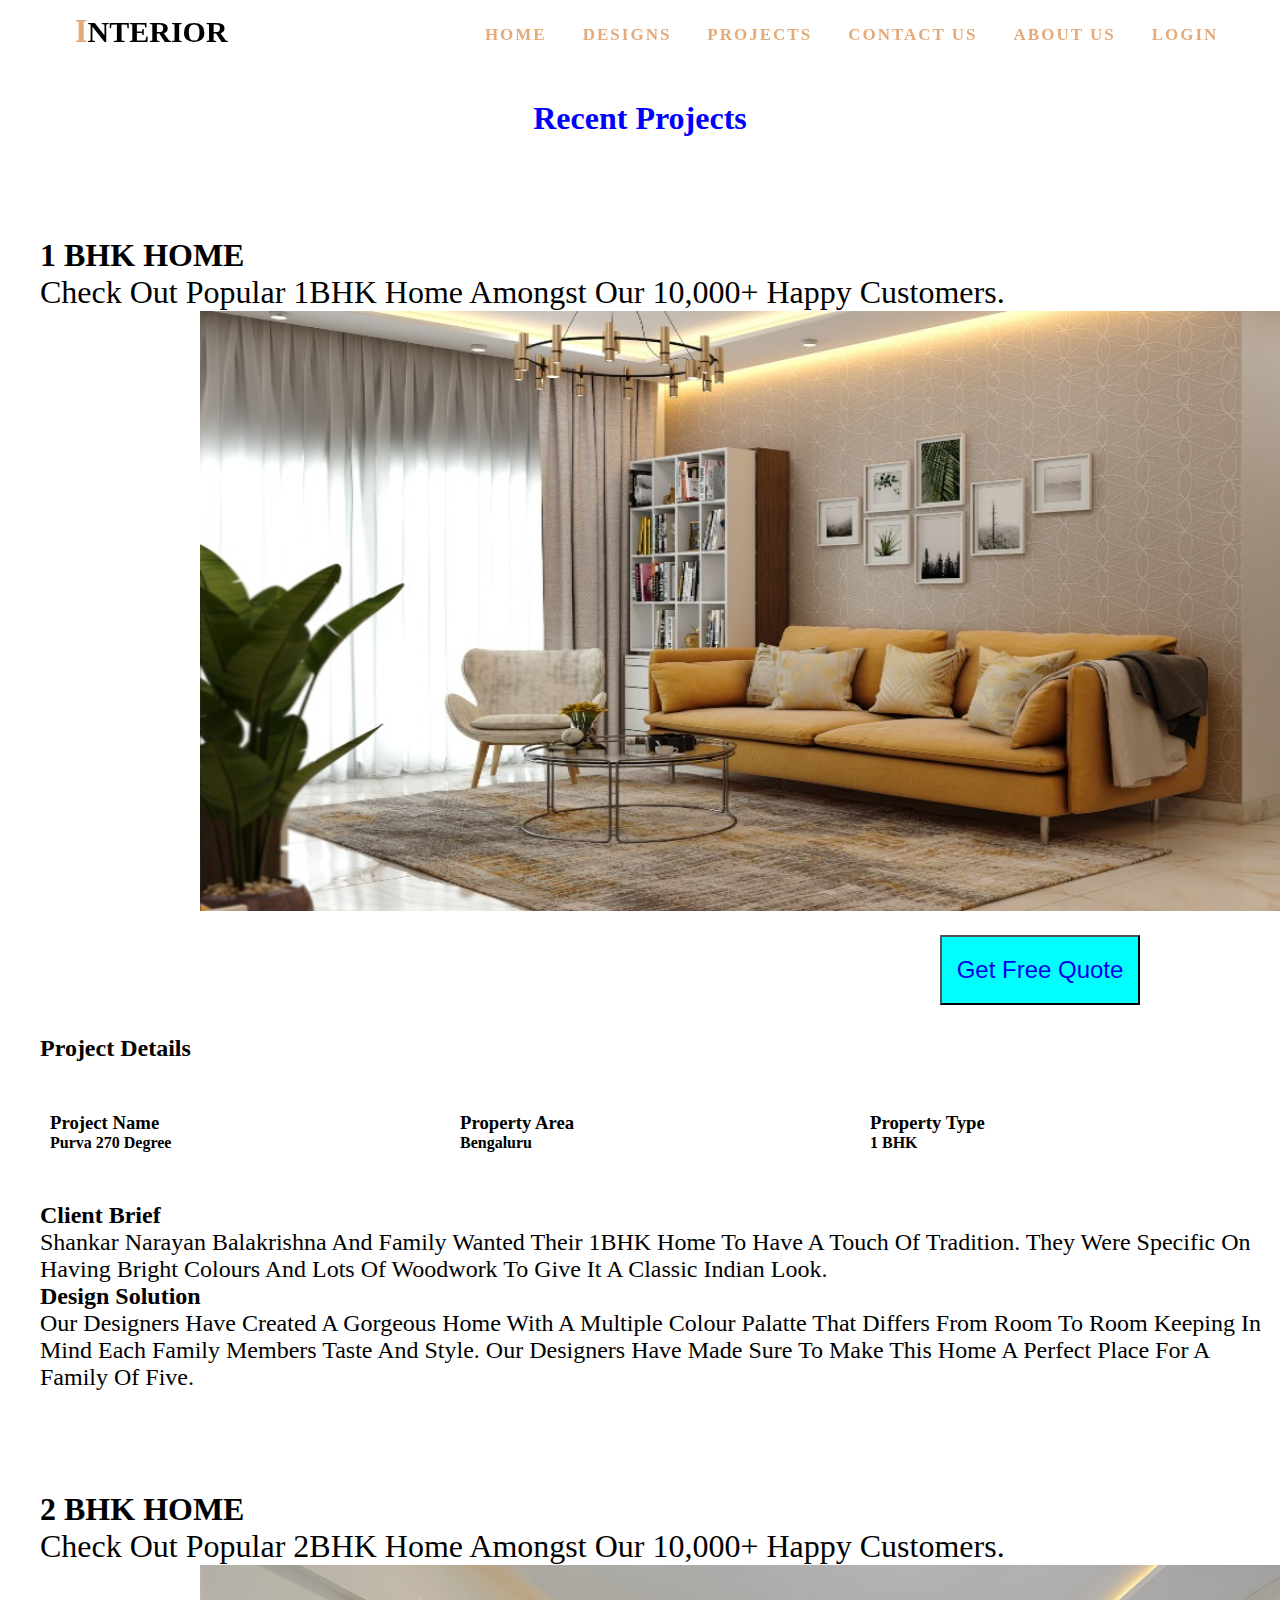
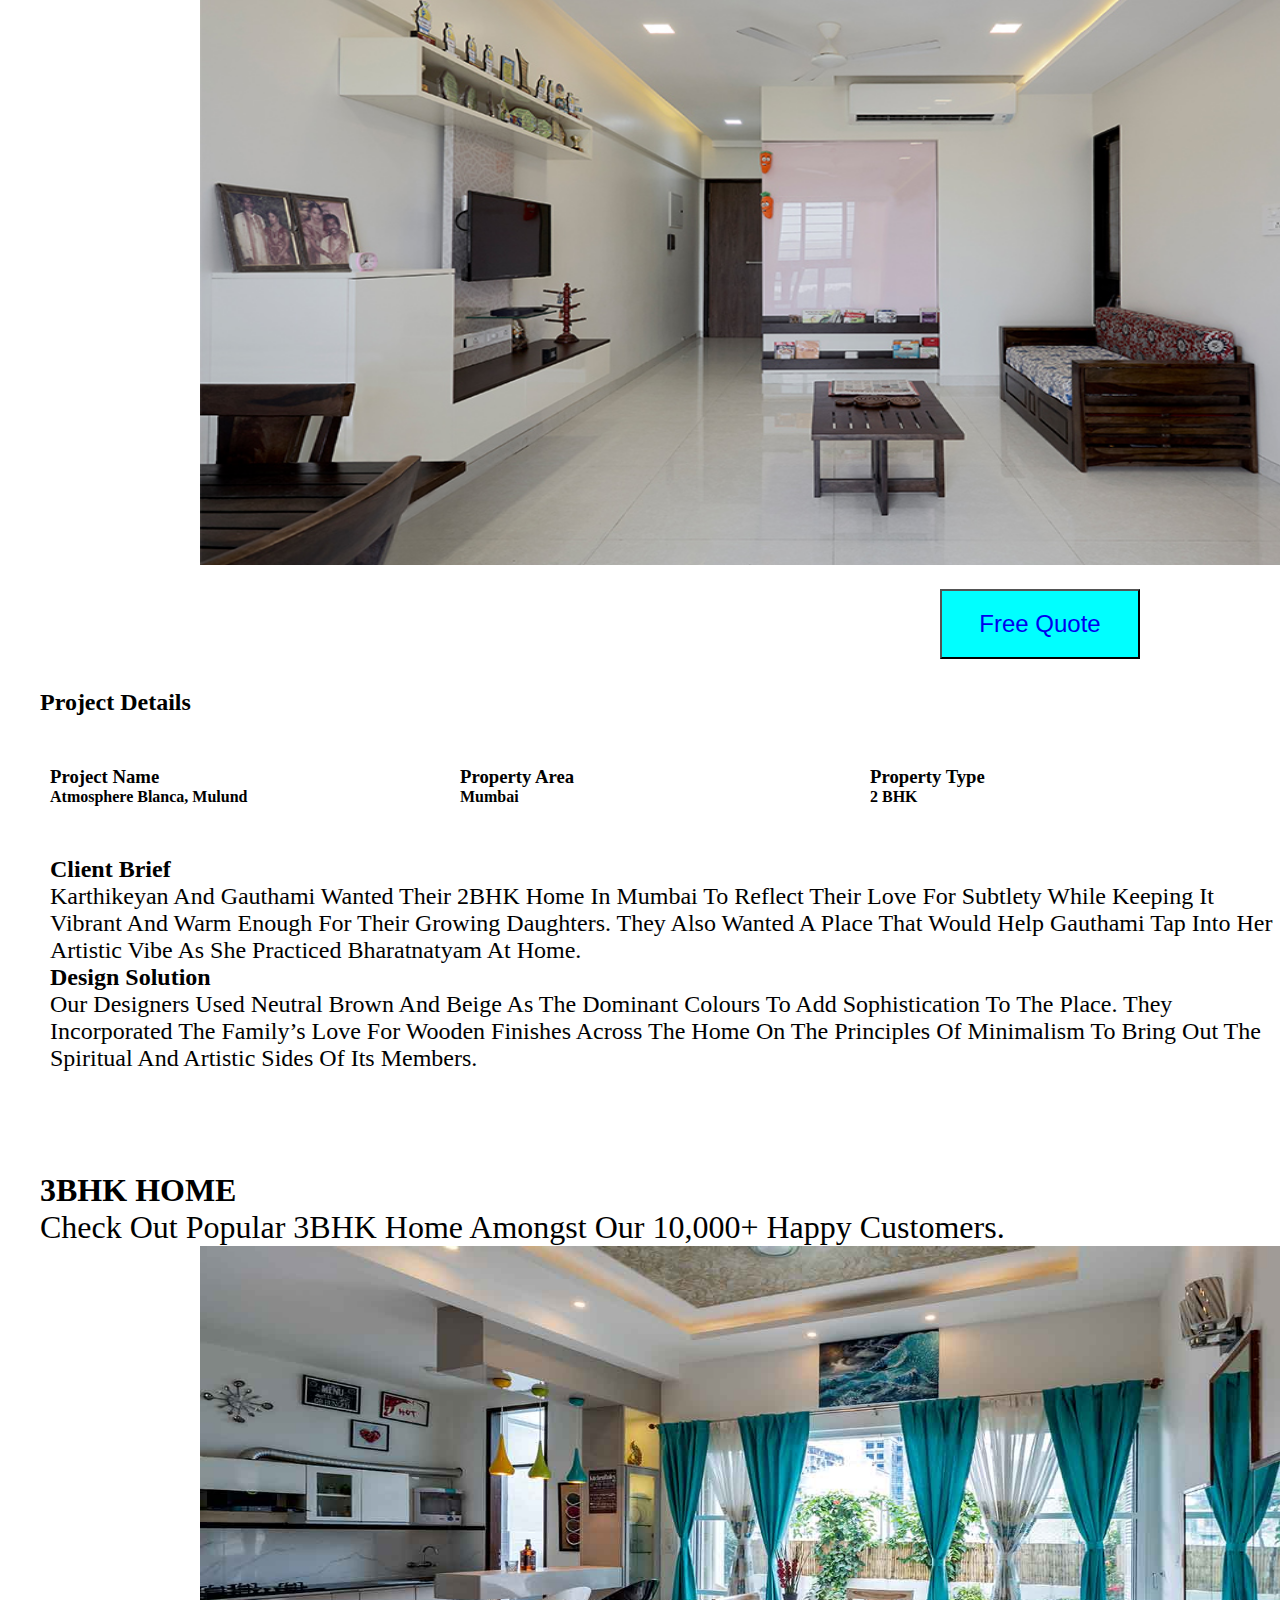
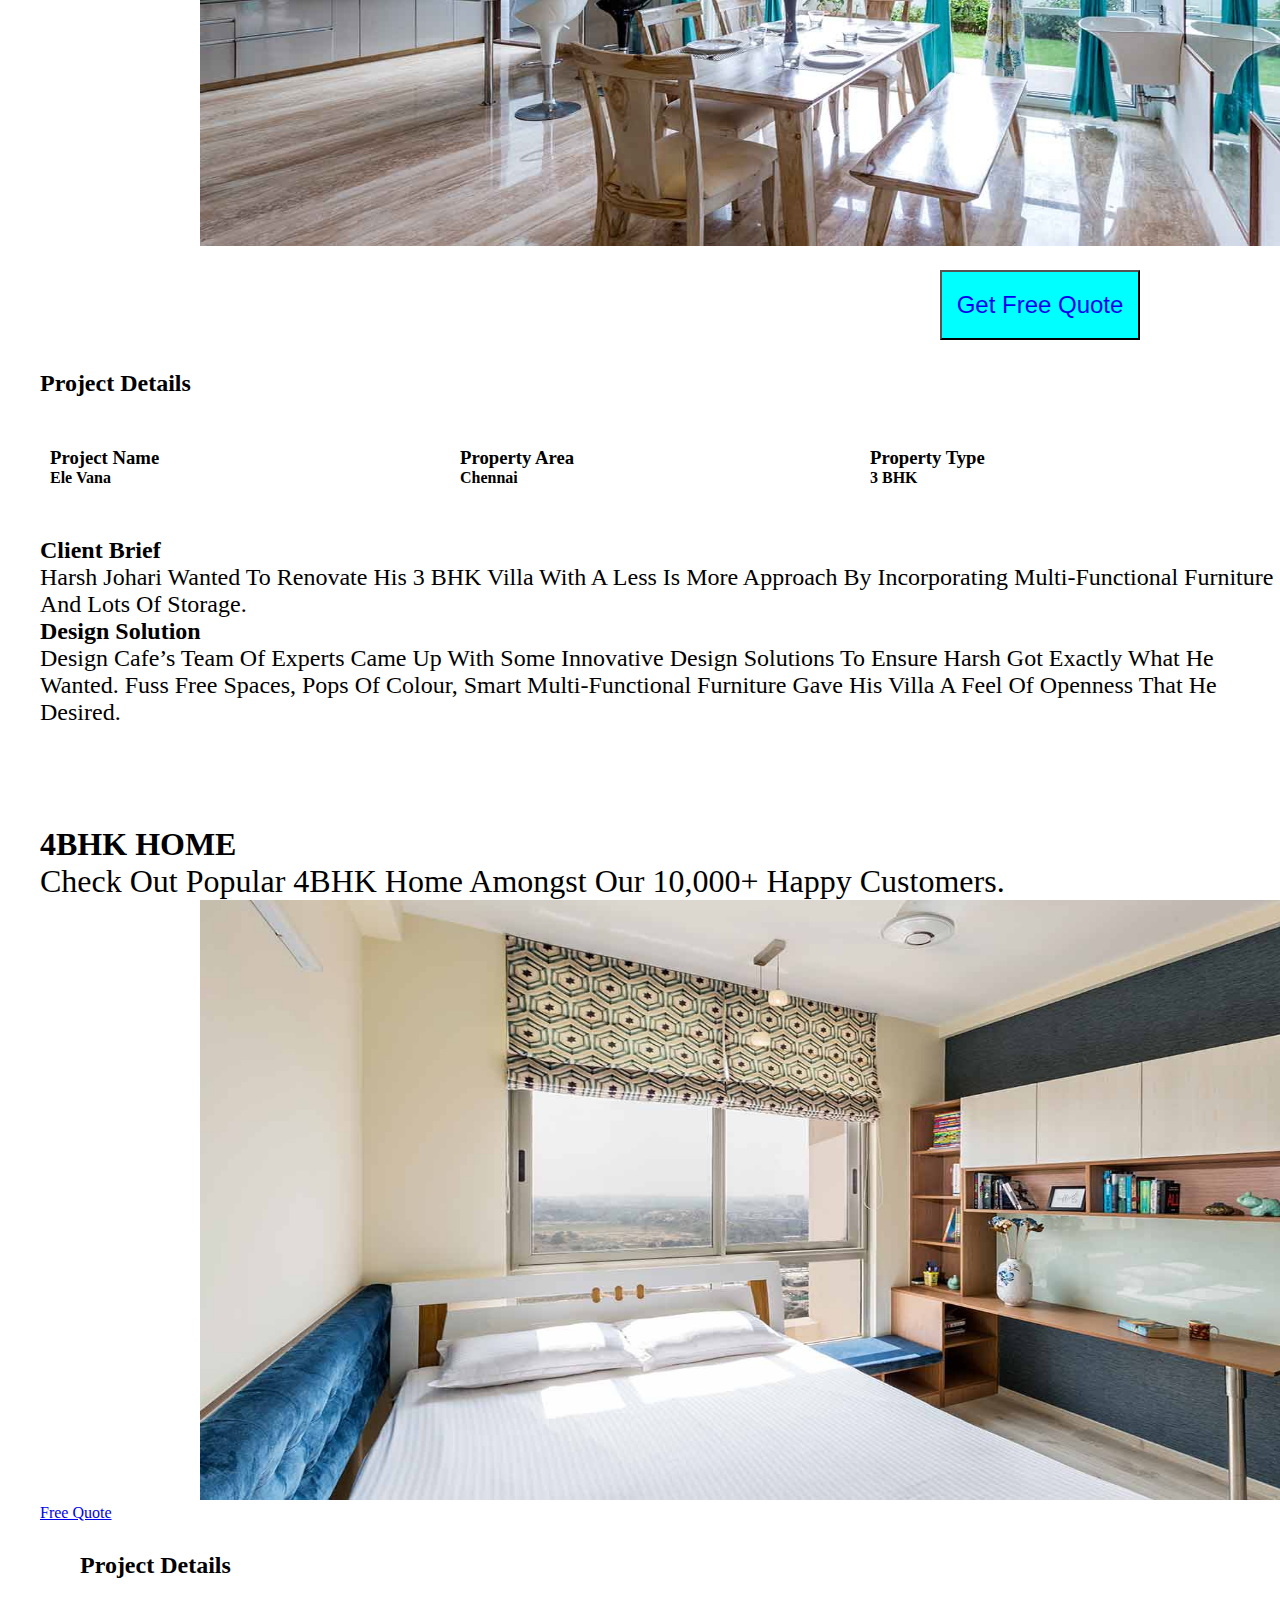
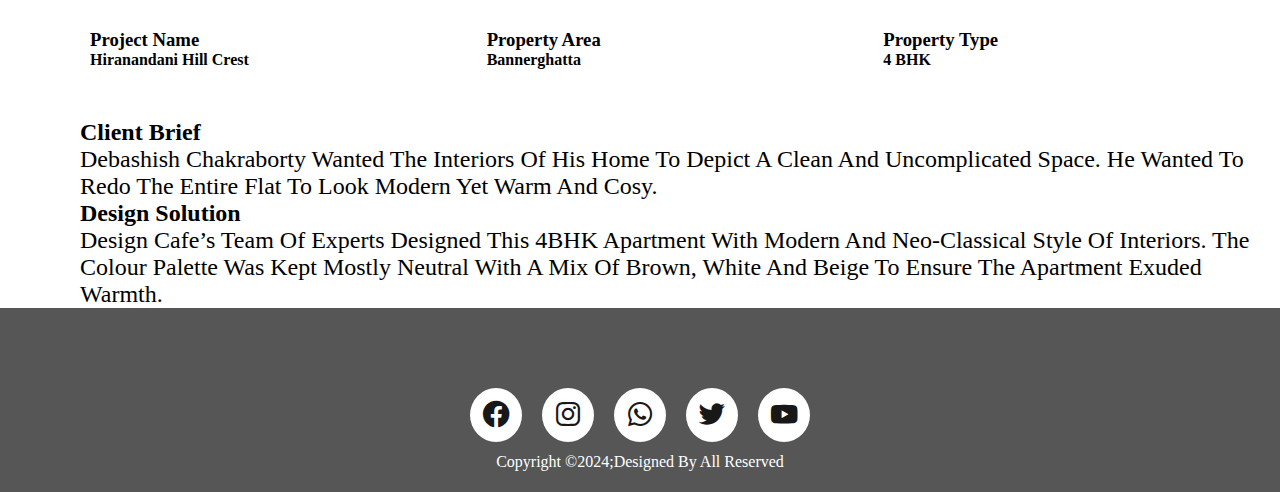
<file: project.html>
<!DOCTYPE html>
<html lang="en">
<head>
    <meta charset="UTF-8">
    <meta name="viewport" content="width=device-width, initial-scale=1.0">
    <title>project</title>
    <link rel="stylesheet" href="project.css">
    <link rel="stylesheet" href='https://unpkg.com/boxicons@2.1.4/css/boxicons.min.css'>
</head>
<body>
  <section class="homepg" id="home">
    <div class="navbar">
        <div class="logo">INTERIOR</div>
        <nav class="navbar-items h-class">
            <ul class="pagrs">
              <li><a href="index.html">HOME</a></li>
              <li><a href="design.html">DESIGNS</a></li>
              <li><a href="project.html">PROJECTS</a></li>
              <li><a href="contact.html">CONTACT US</a></li>
              <li><a href="./about.html">ABOUT US</a></li>
              <li><a href="login.html">LOGIN</a></li>
          </ul>
        </nav>
        
      </section>
    <h1 style="text-align: center;color: blue; margin-top: 100px;">Recent Projects</h1>
    <div class="a">
        <h1>1 BHK HOME
        </h1>
        <p style="font-size: xx-large;">Check out popular 1BHK home  amongst our 10,000+ happy customers.

        </p>
        
        <img class="a1" src="spacious-1-bhk-home-design-with-neutral-tones-and-minimal-furniture.jpg" alt="image"height="600vh" width="100%">
        </div>
        <button class="a2"><a href=" login.html ">Get Free Quote</a> </button>
        
        <h2 class="a3">Project Details</h2>
         <div class="a4">
            <div>
            <h3>Project Name</h3>
            <h4>Purva 270 degree</h4>
            </div>
         <div>
            <h3>Property Area</h3>
            <h4>Bengaluru</h4>
          </div>
          <div>
            <h3>Property Type</h3>
            <h4>1 BHK</h4>
          </div>
            </div>
            <div class="a5">
                <h2>Client Brief</h2>
            <p style="font-size: x-large;">Shankar Narayan Balakrishna and family wanted their 1BHK home to have a touch of tradition. They were specific on having bright colours and lots of woodwork to give it a classic Indian look.

            </p>
            <h2>Design Solution</h2>
            <p style="font-size: x-large;">Our designers have created a gorgeous home with a multiple colour palatte that differs from room to room keeping in mind each family members taste and style. Our designers have made sure to make this home a perfect place for a family of five.

            </p>
            </div>
            <div class="b">
                <h1>2 BHK HOME
                </h1>
                <p style="font-size: xx-large;">Check out popular 2BHK home  amongst our 10,000+ happy customers.
        
                </p>
                
                <img class="b1" src="best-interior-designers-in-mumbai.jpg" alt="image"height="600vh" width="100%">
                </div>
                <button class="b2"> <a href="login.html"> Free Quote </a></button>
                <h2 class="b3">Project Details</h2>
                 <div class="b4">
                    <div>
                    <h3>Project Name</h3>
                    <h4>Atmosphere Blanca, Mulund

                    </h4>
                    </div>
                 <div>
                    <h3>Property Area</h3>
                    <h4>Mumbai

                    </h4>
                  </div>
                  <div>
                    <h3>Property Type</h3>
                    <h4>2 BHK</h4>
                  </div>
                    </div>
                    <div class="b5">
                        <h2>Client Brief</h2>
                    <p style="font-size: x-large;">Karthikeyan and Gauthami wanted their 2BHK home in Mumbai to reflect their love for subtlety while keeping it vibrant and warm enough for their growing daughters. They also wanted a place that would help Gauthami tap into her artistic vibe as she practiced Bharatnatyam at home.

                    </p>        
                    
                    <h2>Design Solution</h2>
                    <p style="font-size: x-large;">Our designers used neutral brown and beige as the dominant colours to add sophistication to the place. They incorporated the family’s love for wooden finishes across the home on the principles of minimalism to bring out the spiritual and artistic sides of its members.


        
                    </p>
                    </div>
                    
            <div class="c">
                <h1>3BHK HOME
                </h1>
                <p style="font-size: xx-large;">Check out popular 3BHK home  amongst our 10,000+ happy customers.
        
                </p>
                
                <img class="c1" src="home-interior-design-bangalore.jpg" alt="image" height="600vh" width="100%">
                </div>
                <button class="c2"><a href="login.html"> Get Free Quote</a> </button>
                <h2 class="c3">Project Details</h2>
                 <div class="c4">
                    <div>
                    <h3>Project Name</h3>
                    <h4>Ele Vana
                    </h4>
                    </div>
                 <div>
                    <h3>Property Area</h3>
                    <h4>chennai

                    </h4>
                  </div>
                  <div>
                    <h3>Property Type</h3>
                    <h4>3 BHK</h4>
                  </div>
                    </div>
                    <div class="c5">
                        <h2>Client Brief</h2>
                    <p style="font-size: x-large">Harsh Johari wanted to renovate his 3 BHK Villa with a less is more approach by incorporating multi-functional furniture and lots of storage.
                    </p>        
                    
                    <h2>Design Solution</h2>
                    <p style="font-size: x-large;">Design Cafe’s team of experts came up with some innovative design solutions to ensure Harsh got exactly what he wanted. Fuss free spaces, pops of colour, smart multi-functional furniture gave his villa a feel of openness that he desired.        
                    </p>
                    </div>
                    
            <div class="d">
              <h1>4BHK HOME
              </h1>
              <p style="font-size: xx-large;">Check out popular 4BHK home  amongst our 10,000+ happy customers.
      
              </p>
              
              <img class="d1" src="top-10-interior-designers-in-bangalore.jpg" alt="image" height="600vh" width="100%>
              </div>
              <button class="d2"> <a href="login.html"> Free Quote </a></button>
              <h2 class="d3">Project Details</h2>
               <div class="d4">
                  <div>
                  <h3>Project Name</h3>
                  <h4>Hiranandani Hill Crest
                  </h4>
                  </div>
               <div>
                  <h3>Property Area</h3>
                  <h4>Bannerghatta
                  </h4>
                </div>
                <div>
                  <h3>Property Type</h3>
                  <h4>4 BHK</h4>
                </div>
                  </div>
                  <div class="d5">
                      <h2>Client Brief</h2>
                  <p style="font-size: x-large">Debashish Chakraborty wanted the interiors of his home to depict a clean and uncomplicated space. He wanted to redo the entire flat to look modern yet warm and cosy.

                  </p>        
                  
                  <h2>Design Solution</h2>
                  <p style="font-size: x-large;">Design Cafe’s team of experts designed this 4BHK apartment with modern and neo-classical style of interiors. The colour palette was kept mostly neutral with a mix of brown, white and beige to ensure the apartment exuded warmth.
                  </p>
                  </div>
                </div>
                <footer>
                  <div class="footercontainer">
          <div class="socialicons">
              <a href=""><i class='bx bxl-facebook-circle'></i></a>
              <a href=""><i class='bx bxl-instagram'></i></a>
              <a href=""><i class='bx bxl-whatsapp'></i></a>
              <a href=""><i class='bx bxl-twitter'></i></a>
              <a href=""><i class='bx bxl-youtube'></i></a>
              </div>
              
              <div class="footerbottom">
                  <p>copyright &copy;2024;Designed by All Reserved <span class="Raju"></span></p>
              </div>
              </footer>
        
</body>
</html>
</file>
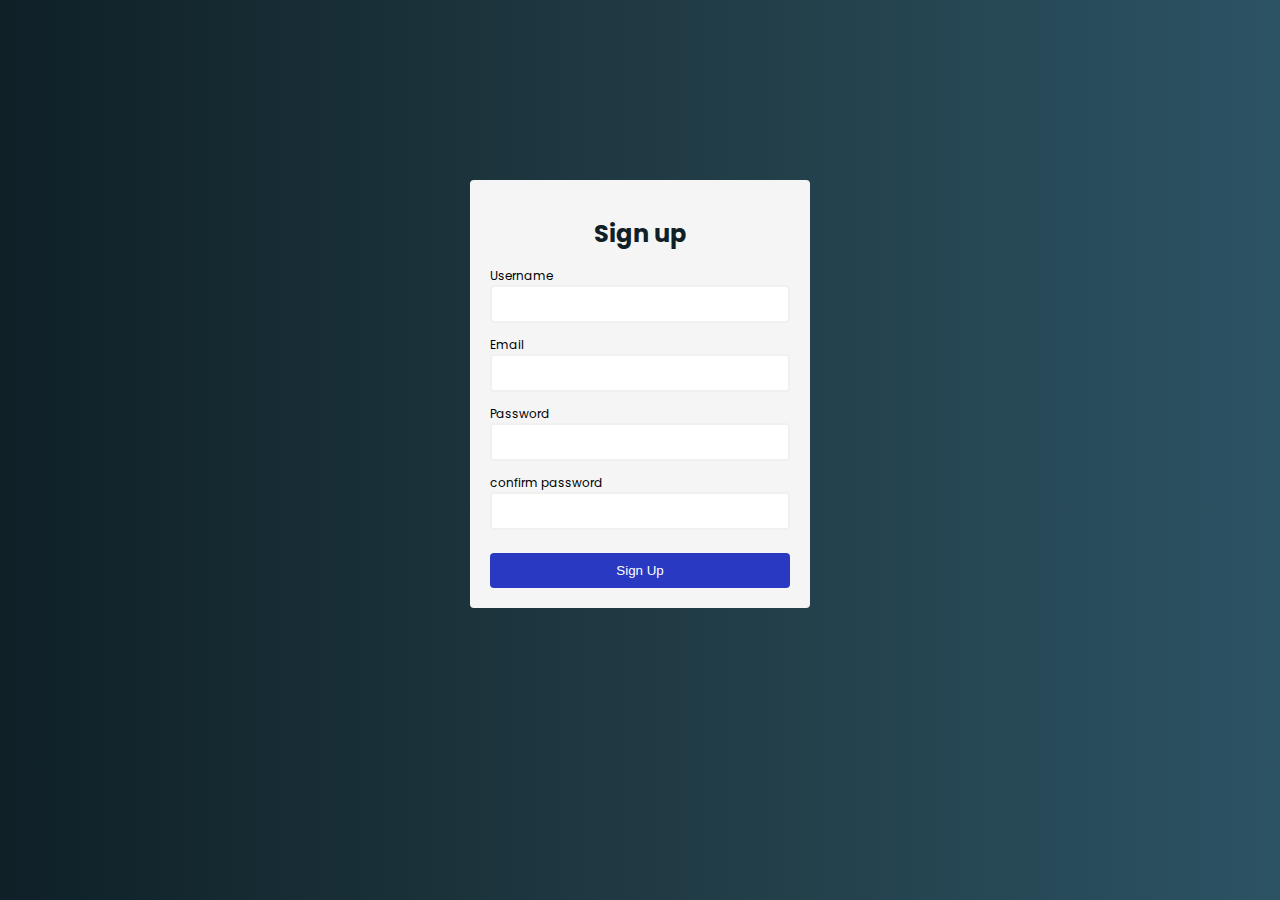
<file: test.html>
<html lang="en">
<head>
    <meta charset="UTF-8">
    <meta http-equiv="X-UA-Compatible" content="IE=edge">
    <meta name="viewport" content="width=device-width, initial-scale=1.0">
    <title>Form Validation</title>
    <link rel="preconnect" href="https://fonts.googleapis.com">
    <link rel="preconnect" href="https://fonts.gstatic.com" crossorigin>
    <link href="https://fonts.googleapis.com/css2?family=Poppins:wght@400;700&display=swap" rel="stylesheet">
    <link rel="stylesheet" href="test.css">
    <script defer src="test.js"></script>
</head>
<body>
    <div class="container">
        <form id="form" action="/">
            <h1>Sign up</h1>
            <div class="input-control">
                <label for="username">Username</label>
                <input id="username" name="username" type="text">
                <div class="error"></div>
            </div>
            <div class="input-control">
                <label for="email">Email</label>
                <input id="email" name="email" type="text">
                <div class="error"></div>
            </div>
            <div class="input-control">
                <label for="password">Password</label>
                <input id="password"name="password" type="password">
                <div class="error"></div>
            </div>
            <div class="input-control">
                <label for="password2">confirm password</label>
                <input id="password2"name="password2" type="password">
                <div class="error"></div>
            </div>
            <button type="submit">Sign Up</button>
        </form>
    </div>
</body>
</html>
</file>
<file: style.css>
@import url('https://fonts.googleapis.com/css2?family=Baskervville+SC&display=swap');

*{
    box-sizing: border-box;
    margin: 0;
    padding: 0;
    text-transform: capitalize;
    transition: all 0.5s linear;
}
body{
    font-family: "playwrite DE Grund", cursive;

}
.btn a{
    text-decoration: none;
    
}
.pagrs{
    color: white;
    

}
.pagrs :hover{
color: #E5AA70;
background-color: transparent;
transition: 1s;
cursor: pointer;
 
}

.homepg{
    height: 100vh;
    width: 100%;
    background: url(Living-Room-Design-interior-design-service.webp);
    background-position: center;

    background-repeat: no-repeat;
    background-size: cover;
    position: relative;
}
.logo{
    color: #fff;
    margin-left: 4%;
    font-size: 30px;
    font-weight: 600;
}
.logo::first-letter{
    color: #E5AA79;
    font-size: 33px;
}
.navbar{
    display: flex;
    text-align: center;
    position: fixed;
    padding: 1% 2%;
    width: 100%;
    background-color: transparent;
    transition: background-color 0.5s;
    z-index: 1;
    top: 0;
}
.navbar-items{
    flex: 1;
    text-align: right;
    margin-top: 12px;
}
.navbar-items ul{
    padding-right: 20px;
}
.navbar-items ul li{
    list-style: none;
    display: inline-block;
}
.navbar-items ul li a{
    color: #E5AA79;
    padding: 0 16px;
    text-decoration: none;
    font-size: 17px;
    font-weight: 600;
    letter-spacing: 2px;
    cursor: pointer;
}
.navbar-items ul li a:hover{
    color:gold;
    background-color: transparent;
    transition: 1s;
}

.burger{
    display: none;
}

/* Responsive for Medium Screens (Tablets) */
 @media (max-width: 1024px) {
    .navbar-items ul {
        padding-right: 10px;
    }

    .content h1.heading {
        font-size: 2.5rem;
    }

    .content .para {
        font-size: 1rem;
        padding: 0 20px;
    }

    .homepg {
        height: auto;
        background-position: center;
    }

    .services_box {
        flex-direction: column;
    }

    .services_box .boxes {
        width: 100%;
        margin-bottom: 20px;
    }
} 

/* Responsive for Small Screens (Mobile Devices) */
@media (max-width: 768px) {
    /* Adjust Navbar and Content */
    .navbar {
        flex-direction: column;
        align-items: center;
        padding: 10px;
    }

    .navbar-items ul {
        display: none;
        flex-direction: column ;
    }

    .navbar-items.h-class ul {
        display: block;
    }

    .burger {
        display: block;
        font-size: 30px;
        margin-top: 10px;
    }

    .logo {
        font-size: 24px;
        margin-bottom: 10px;
    }

    .content h1.heading {
        font-size: 2rem;
        text-align: center;
    }

    .content .para {
        text-align: center;
        font-size: 0.9rem;
        padding: 0 10px;
    }

    /* Adjust Icons Section */
    .icons {
        justify-content: center;
        padding: 20px;
    }

    .icons i {
        font-size: 24px;
        margin: 0 10px;
    }

    /* Services Section */
    .services_box {
        display: flex;
        flex-direction: column;
        align-items: center;
    }

    .services_box .boxes {
        width: 90%;
        margin-bottom: 20px;
    }

    /* Footer */
    .footer {
        display: flex;
        flex-direction: column;
        align-items: center;
        padding: 20px;
    }

    .footer .f-box {
        width: 100%;
        margin-bottom: 20px;
        text-align: center;
    }

    .footer .f-box h2 {
        font-size: 18px;
    }
}

/*___________________CONTENT */
 .content{
      width: 80%;
      top: 50%;
      left: 50%;
      transform: translate(-50%,-50%);
      position: absolute;
      color: #fff;
}
.heading{

    font-size: 40px;
    font-family: 'mulish'sans-serif;
}
.heading span{
    color:#E5AA70;
}
.para{
    font-size: 30px;
    padding: 16px 0;


}
.btn{
    text-decoration: none;
    
    border: 18px 15px;
    font-size: 20px;
    background-color: #E5AA70;
    font-weight: 600;
    cursor: pointer;
}
.btn:hover{
    color: #E5AA70;
    background-color: transparent;
    transition: 1s;
}
.navbar.scrolled{
    background-color: #181818;
    box-shadow: 0 2px 5px rgba(0,0,0,0.2);
}
.icons-col{
    top: 200px;
    left: 0%;
    width: 76px;
    position: fixed;
    z-index: 2;
}
.icons {
   display: flex;
   flex-direction: column;
   padding: 13% 16%;
   z-index: 1;
   position: absolute;
   background-color: #E5AA70;
}
.icons i{
    font-size: 26px;
    padding: 20% 0;
    color: #000;
}
.icons i:hover{
    cursor: pointer;
    transform: scale(1.3);
}
.sec{
    width: 85%;
    text-align: center;
    margin: auto;
    padding: 6% 0 3% 0;
    align-items: center;

}

.sub_heading{
display: flex;
display: inline-block;
    align-items: center;
    text-align: center;
    justify-content: space-around;
    padding: 3% 0;

    
}
.sub_heading h1, .sub_heading p{
    width: 50%;
}
.box{
    position: relative;
}
.A_box{
    background-color: #E5AA70;
    padding: 2%;
    width: 40%;
    position: absolute;
    top: 5em;
}
.A_box p{
    font-size: 11px;
    padding: 2% 0;
}
.btn1{
    border: 2px solid black;
}
.btn1 :hover{
    color: #000;
}
.services_box{
    display: flex;
    padding-top: 5%;

}
.boxes{
    text-align: left;
    margin: 0 1%;
}
.boxes{
     width: 30%;

}
.boxes h1{
    padding: 2% 0;
}


.boxes p{
    font-size: 11px;
    text-align: left;
    padding: 2% 0;
}
.boxes a{
    color:#E5AA70;
}
.boxes a:hover{
    color:#999;
    letter-spacing: 2px;
}

.c{
    text-align: center;
    padding: 50px;
}
.ra{
    display: grid;
    grid-template-columns: 1fr 1fr 1fr 1fr 1fr 1fr;
    margin-left: 10px;
}

.dot{
    height: 150px;
    width: 150px;
    margin: 5px;
    border-radius: 50%;
    border: 2px solid  #E5AA70;
    align-items: 35px;
    margin-left: 20%;
    text-align: center;
    font-family: Arial;
    position: relative;
    
    
}
.dot1{
    height: 150px;
    width: 150px;
    margin: 5px;
    border-radius: 50%;
    align-items: 35px;
    border: 2px solid  #E5AA70;
    margin-left:17%;
    text-align: center;
    position: relative;
}

.dot2{
    height: 150px;
    width: 150px;
    margin: 5px;
    border-radius: 50%;
    align-items: 35px;
    border: 2px solid  #E5AA70;
    margin-left: 13%;
    text-align: center;
    position: relative;
}

.dot3{
    height: 150px;
    width: 150px;
    margin: 5px;
    border-radius: 50%;
    align-items: 35px;
    border: 2px solid  #E5AA70;
    margin-left: 9%;
    text-align: center;
    position: relative;
}

.dot4{
    height: 150px;
    width: 150px;
    margin: 5px;
    border-radius: 50%;
    align-items: 35px;
    border: 2px solid  #E5AA70;
    margin-left:4%;
    text-align: center;
    position: relative;
}

.dot5{
    height: 150px;
    width: 150px;
    margin: 5px;
    border-radius: 50%;
    align-items: 35px;
    border: 2px solid #E5AA70;
    margin-left: -1%;
    text-align: center;
    position: relative;
}

.l{
    margin-top: 40px;
    margin-left: 5px;
} 
.l1{

    margin-top: 40px;
    margin-left: 5px;
} 
.l2{
    margin-top: 40px;
    margin-left: 5px;
} 
.l3{
    margin-top: 40px;
    margin-left: 5px;
} 
.l4{
    margin-top: 40px;
    margin-left: 5px;
}   

.l5{
    margin-top: 40px;
    margin-left: 5px;
}
.footer{
    padding: 5% 1%;
    display: flex;
    justify-content: center;
    background-color:#565656;
    color: #fff;
}
.f-box{
    flex-basis: 21%;
}
.f-box li{
    list-style: none;
    padding: 7px 0;
    color: #fff;
}
.f-box h2{
    color: #E5AA70;
    padding-bottom: 12px;
}
footer{
    text-align: center;
    background-color: #313030;
    color: #fff;
    padding: 10px 0;
} 

@media only screen and (max-width: 480px) {
    .navbar {
        flex-direction: column;
        align-items: center;
    }

    .navbar-items {
        text-align: center;
        margin-top: 0;
    }

    .navbar-items ul {
        padding-right: 0;
    }

    .navbar-items ul li {
        display: block;
        margin: 5px 0;
    }

    .navbar-items ul li a {
        display: block;
        padding: 10px 0;
    }

    .content {
        width: 90%;
        padding: 10px;
    }

    .btn {
        padding: 8px 16px;
    }

    .icons {
        padding: 10% 5%;
    }

    .icons i {
        font-size: 20px;
        padding: 15% 0;
    }

    .services_box {
        flex-direction: column;
    }

    .boxes {
        width: 100%;
        margin: 10px 0;
    }
}


@media only screen and (min-width: 481px) and (max-width: 768px) {
    .navbar {
        padding: 1% 5%;
    }

    .content {
        width: 85%;
    }

    .btn {
        padding: 12px 24px;
    }

    .icons {
        padding: 10% 10%;
    }

    .icons i {
        font-size: 22px;
        padding: 18% 0;
    }

    .services_box {
        flex-wrap: wrap;
    }

    .boxes {
        width: 45%;
        margin: 10px 0;
    }
}


@media only screen and (min-width: 769px) {
    .navbar {
        padding: 1% 2%;
    }

    .content {
        width: 80%;
    }

    .btn {
        padding: 10px 20px;
    }

    .icons {
        padding: 13% 16%;
    }

    .icons i {
        font-size: 26px;
        padding: 20% 0;
    }

    .services_box {
        flex-wrap: nowrap;
    }

    .boxes {
        width: 30%;
        margin: 0 1%;
    }
}
.pagrs {
    color: white;
}

.pagrs:hover {
    color: #E5AA70;
    background-color: transparent;
    transition: color 0.5s linear, background-color 0.5s linear;
    cursor: pointer;
}

.homepg {
    height: 100vh;
    width: 100%;
    background: url(Living-Room-Design-interior-design-service.webp) no-repeat center center;
    background-size: cover;
    position: relative;
}

.logo {
    color: #fff;
    margin-left: 4%;
    font-size: 30px;
    font-weight: 600;
}

.logo::first-letter {
    color: #E5AA79;
    font-size: 33px;
}


@media only screen and (max-width: 480px) {
    .pagrs {
        font-size: 14px; 
        margin-left: 4%;
    }

    .homepg {
        background-position: center center; 
    }

    .logo {
        font-size: 24px; 
        margin-left: 2%; 
    }

    .logo::first-letter {
        font-size: 27px; 
    }
}



@media only screen and (min-width: 769px) {
    .pagrs {
        font-size: 18px; 
        margin-left: 4%;
    }

    .homepg {
        background-position: center center; 
    }

    .logo {
        font-size: 30px; 
        margin-left: 4%; 
    }

    .logo::first-letter {
        font-size: 33px; 
    }
}
@media (max-width: 480px) {
    .f-box {
        flex-basis: 100%; 
        margin: 10px 0; 
    }

    .footer {
        padding: 5% 4%; 
    }

    .f-box h2 {
        font-size: 1.2rem; 
    }

    .f-box li {
        font-size: 0.9rem; 
    }
}
</file>
<file: about.css>
*{
    text-decoration: none;
}
.tem{
    margin-left: 20px;
}
.tem1{
     margin-left: 1px;
}
.tem2{
    font-size: x-large;
    margin-left: 20px;
}
.tem3{
    margin-left: 1px;
}



footer{
    background-color: #565656;
}
.footercontainer{
    width: 100%;
    padding: 70px 30px 20px;
}
.socialicons{
    display: flex;
    justify-content: center;
}
.socialicons a{
    text-decoration: none;
    padding: 10px;
    background-color: white;
    margin: 10px;
    border-radius: 50%;
}
.socialicons a i{
    font-size: 2em;
    color:black;
    opacity: 0.9;
}
/* Hover Effects On Social Media Icons */
.socialicons a:hover{
    background-color:#111;
    transition: 0.5s;
}
.socialicons a:hover i{
    color: white;
    transition: 0.5s;
}
.footernav{
    margin: 10px 0;
    justify-content: center;
    display: flex;
    display: grid;
    flex-wrap: wrap;
    
}
.footernav ul li a{
    color: white;
    margin: 20px;
    text-decoration: none;
    display: flex;
    font-size: 1.3em;
    opacity: 0.7;
    transition: 0.5s;
    align-items: center;
    
}
.footernav ul li a:hover{
    opacity: 1;
}
.footerbottom{

    padding: 1px;
    text-align: center;
}
.footerbottom p{
    color: white;
}
.designer{
    opacity: 0.7;
    text-transform: uppercase;
    letter-spacing: 1px;
    font-weight: 400;
    margin: 0px 5px;
    color: white;
}

.logo{
    color:black;
    margin-left: 4%;
    font-size: 30px;
    font-weight: 600;
}
.logo::first-letter{
    color: #E5AA79;
    font-size: 33px;
}
.navbar{
    display: flex;
    text-align: center;
    position: fixed;
    padding: 1% 2%;
    width: 100%;
    background-color: transparent;
    transition: background-color 0.5s;
    z-index: 1;
    top: 0;
}
.navbar-items{
    flex: 1;
    text-align: right;
    margin-top: 12px;
}
.navbar-items ul{
    padding-right: 20px;
}
.navbar-items ul li{
    list-style: none;
    display: inline-block;
}
.navbar-items ul li a{
    color: #E5AA79;
    padding: 0 16px;
    text-decoration: none;
    font-size: 17px;
    font-weight: 600;
    letter-spacing: 2px;
    cursor: pointer;
}
.navbar-items ul li a:hover{
    color:gold;
    background-color: transparent;
    transition: 1s;
}


*{
    box-sizing: border-box;
    margin: 0;
    padding: 0;
    text-transform: capitalize;
    transition: all 0.5s linear;
}

.pagrs{
    color:black;

}
.pagrs :hover{
color: #E5AA70;
background-color: transparent;
transition: 1s;
cursor: pointer;
}
label{
    position: absolute;
    width: 45px;
    height: 22px;
    right: 20px;
    top: 20px;
    border: 2px solid;
    border-radius: 20px;
}
label:before{
    position: absolute;
    content: '';
    width:20px;
    height: 20px;
    left: 1px;
    top: 1px;
    border-radius: 50%;
    background: #000;
    cursor: pointer;
    transition: 0.4s;
}
label.active:before{
    left: 24px;
    background: #fff;
}
body.night{
    background: #000;
    color: #fff;
}

@media (max-width: 600px) {
    .contact-sec {
        flex-direction: column;
        margin-top: 5%;
    }
    .heading {
        margin-top: 50px;
    }
    .contact-box {
        width: 90%;
    }
    .footer {
        flex-direction: column;
        padding: 3% 1%;
    }
    .f-box {
        flex-basis: 100%;
        text-align: center;
    }
    .icons-col {
        top: 100px;
        left: 10%;
        width: 50px;
    }
    .icons {
        padding: 10% 10%;
    }
    .logo {
        font-size: 24px;
        margin-left: 2%;
    }
    .navbar-items ul li a {
        font-size: 14px;
    }
    .tem {
        margin-left: 10px;
    }
    .tem1 {
         /* margin-left: 100px; 
    } */
    .tem2 {
        font-size: medium;
        margin-left: 10px;
    }
}


@media (max-width: 768px) {
    .contact-sec {
        flex-direction: column;
        margin-top: 7%;
    }
    .heading {
        margin-top: 70px;
    }
    .contact-box {
        width: 80%;
    }
    .footer {
        padding: 4% 1%;
    }
    .f-box {
        flex-basis: 50%;
    }
    .icons-col {
        top: 150px;
        left: 5%;
    }
    .icons {
        padding: 12% 12%;
    }
    .logo {
        font-size: 28px;
    }
    .navbar-items ul li a {
        font-size: 16px;
    }
    .tem {
        margin-left: 15px;
    }
    .tem1 {
        /* margin-left: 200px; */
    }
    .tem2 {
        font-size: large;
        margin-left: 15px;
    }
}


@media (min-width: 992px) {
    .contact-sec {
        justify-content: space-evenly;
    }
    .heading {
        margin-top: 100px;
    }
    .contact-box {
        width: 45%;
    }
    .footer {
        padding: 5% 1%;
    }
    .f-box {
        flex-basis: 21%;
    }
    .icons-col {
        top: 200px;
        left: 0%;
        width: 76px;
    }
    .icons {
        padding: 13% 16%;
    }
    .logo {
        font-size: 30px;
        margin-left: 4%;
    }
    .navbar-items ul li a {
        font-size: 17px;
    }
}
}
</file>
<file: contact.css>
@import url('https://fonts.googleapis.com/css2?family=Baskervville+SC&display=swap');

*{
    box-sizing: border-box;
    margin: 0;
    padding: 0;
    text-transform: capitalize;
    transition: all 0.5s linear;
}
body{
    font-family: "playwrite DE Grund", cursive;
    background: whitesmoke;
}
.contact-sec{
    display: flex;
    justify-content: space-evenly;
    align-items: center;
    margin-top: 10%
}
.heading{
    text-align: center;
    margin-top: 100px;
}
.heading::first-line{
    color: #E5AA70;
}
.contact-box{
    background-image: linear-gradient(rgba(2 10 10/57%),rgba(2 10 10/10%)),url(images.jpg);
    border-radius: 20px;
    width: 45%;
    padding: 2%;
    background-repeat: no-repeat;
    background-position: center;
    background-size: cover;
}
.contact-box h2{
    color: #fff;
    padding-bottom: 2%;
}
.contact-box input,.contact-box textarea,.contact-box button{
    width: 90%;
    outline: none;
    padding: 12px;
    margin: 6px 0;
    text-align: center;
    border: none;
    border-radius: 10px;
}
.btn2:hover{
    color: #fff;
    letter-spacing: 2px;
    background-color: #999;
}

.footer{
    padding: 5% 1%;
    display: flex;
    justify-content: center;
    background-color: #565656;
    color: #fff;
}
.f-box{
    flex-basis: 21%;
}
.f-box li{
    list-style: none;
    padding: 7px 0;
    color: #fff;
}
.f-box h2{
    color: #E5AA70;
    padding-bottom: 12px;
}
footer{
    text-align: center;
    background-color: #313030;
    color: #fff;
    padding: 10px 0;
}

.icons-col{
    top: 200px;
    left: 0%;
    width: 76px;
    position: fixed;
    z-index: 2;
}
.icons {
   display: flex;
   flex-direction: column;
   padding: 13% 16%;
   z-index: 1;
   position: absolute;
   background-color: #E5AA70;
}
.icons i{
    font-size: 26px;
    padding: 20% 0;
    color: #000;
}
.icons i:hover{
    cursor: pointer;
    transform: scale(1.3);
}

.logo{
    color:black;
    margin-left: 4%;
    font-size: 30px;
    font-weight: 600;
}
.logo::first-letter{
    color: #E5AA79;
    font-size: 33px;
}
.navbar{
    display: flex;
    text-align: center;
    position: fixed;
    padding: 1% 2%;
    width: 100%;
    background-color: transparent;
    transition: background-color 0.5s;
    z-index: 1;
    top: 0;
}
.navbar-items{
    flex: 1;
    text-align: right;
    margin-top: 12px;
}
.navbar-items ul{
    padding-right: 20px;
}
.navbar-items ul li{
    list-style: none;
    display: inline-block;
}
.navbar-items ul li a{
    color: #E5AA79;
    padding: 0 16px;
    text-decoration: none;
    font-size: 17px;
    font-weight: 600;
    letter-spacing: 2px;
    cursor: pointer;
}
.navbar-items ul li a:hover{
    color:gold;
    background-color: transparent;
    transition: 1s;
}





@media (max-width: 768px) {
    .contact-sec {
        flex-direction: column;
        margin-top: 5%;
    }

    .contact-box {
        width: 80%;
        margin: 20px 0;
    }

    .icons-col {
        top: 150px;
        width: 60px;
    }

    .icons {
        padding: 10% 12%;
    }
    
    .footer {
        flex-direction: column;
    }

    .f-box {
        flex-basis: 100%;
        text-align: center;
    }
}


@media (max-width: 480px) {
    .contact-sec {
        margin-top: 3%;
    }

    .contact-box {
        width: 95%;
        padding: 10px;
    }

    .navbar-items ul li a {
        font-size: 14px;
        padding: 0 8px;
    }

    .footer {
        padding: 5% 5%;
    }

    .icons-col {
        width: 50px;
    }

    .icons i {
        font-size: 20px;
        padding: 15% 0;
    }

    .footercontainer {
        padding: 20px 10px;
    }

    .f-box {
        flex-basis: 100%;
    }

    .heading {
        font-size: 1.5em;
    }
}
</file>
<file: design.css>
*{
    text-decoration: none;

}

.a{
    position: relative;
    top: 80px; 
    margin-left: 40px;
}
.a1{
    
    margin-left: 150px;
    
}
.a3{
    margin-top: 120px;
    margin-left: 180px;
    font-size: x-large;
}
.a4{
    width: 150px;
    height: 70px;
    margin-left:400px;
    font-size: x-large;
    background-color: aqua;
    border: 2px solid black;
}
.a4:hover{
    cursor: pointer;
    transform: scale(1.3);
    
}
.a4{
    text-decoration: none;
}
.c3{
    text-decoration: none;
}
.d3{
    text-decoration: none;
}
.e3{
    text-decoration: none;
}
.f3{
    text-decoration: none;
}
.c{

    margin-top: 70px;
    margin-left: 40px;
}
.c1{
    
    margin-left: 150px;
}

.c2{
    margin-top: 50px;
    margin-left: 180px;
    font-size: x-large;
}
.c3{
    width: 150px;
    height: 70px;
    margin-left: 400px;
    font-size: x-large;
    background-color: aqua;
}
.d{
    margin-top: 80px;
    margin-left: 40px;
}
.d1{
    margin-left: 150px;

}
.d2{
    
    margin-top: 30px;
    margin-left: 180px;
    font-size: x-large;
}
.d3{
    width: 150px;
    height: 70px;
    margin-left: 400px;
    font-size: x-large;
    background-color: aqua;
}
.e{
    
    margin-top: 80px;
    margin-left: 40px;
}
.e1{
    margin-left: 150px;

}
.e2{
    margin-top: 30px;
    margin-left: 180px;
    font-size: x-large;
}
.e3{
    width: 150px;
    height: 70px;
    margin-left: 400px;
    font-size: x-large;
    background-color: aqua;
}

.f{
    margin-top: 80px;
    margin-left: 40px;
}
.f1{
    margin-left: 110px;
}
.f2{
    
    margin-top: 30px;
    margin-left: 180px;
    font-size: x-large;
}
.f3{
    width: 150px;
    height: 70px;
    margin-left: 400px;
    font-size: x-large;
    background-color: aqua;
}

footer{
    background-color: #565656;
}
.footercontainer{
    width: 100%;
    padding: 70px 30px 20px;
    
}
.socialicons{
    display: flex;
    justify-content: center;
}
.socialicons a{
    text-decoration: none;
    padding: 10px;
    background-color: white;
    margin: 10px;
    border-radius: 50%;
}
.socialicons a i{
    font-size: 2em;
    color:black;
    opacity: 0.9;
}

.socialicons a:hover{
    background-color:#111;
    transition: 0.5s;
}
.socialicons a:hover i{
    color: white;
    transition: 0.5s;
}
.footernav{
    margin: 1px 0;
    justify-content: center;
    display: flex;
    display: grid;
    flex-wrap: wrap;
    
}
.footernav ul li a{
    color: white;
    margin: 20px;
    text-decoration: none;
    display: flex;
    font-size: 1.3em;
    opacity: 0.7;
    transition: 0.5s;
    align-items: center;
    
}
.footernav ul li a:hover{
    opacity: 1;
}
.footerbottom{

    padding: 1px;
    text-align: center;
}
.footerbottom p{
    color: white;
}
.designer{
    opacity: 0.7;
    text-transform: uppercase;
    letter-spacing: 1px;
    font-weight: 400;
    margin: 0px 5px;
    color: white;
}

.logo{
    color:black;
    margin-left: 4%;
    font-size: 30px;
    font-weight: 600;
}
.logo::first-letter{
    color: #E5AA79;
    font-size: 33px;
}
.navbar{
    display: flex;
    text-align: center;
    position: fixed;
    padding: 1% 2%;
    width: 100%;
    background-color: transparent;
    transition: background-color 0.5s;
    z-index: 1;
    top: 0;
}
.navbar-items{
    flex: 1;
    text-align: right;
    margin-top: 12px;
}
.navbar-items ul{
    padding-right: 20px;
}
.navbar-items ul li{
    list-style: none;
    display: inline-block;
}
.navbar-items ul li a{
    color: #E5AA79;
    padding: 0 16px;
    text-decoration: none;
    font-size: 17px;
    font-weight: 600;
    letter-spacing: 2px;
    cursor: pointer;
}
.navbar-items ul li a:hover{
    color:gold;
    background-color: transparent;
    transition: 1s;
}


*{
    box-sizing: border-box;
    margin: 0;
    padding: 0;
    text-transform: capitalize;
    transition: all 0.5s linear;
}

.pagrs{
    color:black;

}
.pagrs :hover{
color: #E5AA70;
background-color: transparent;
transition: 1s;
cursor: pointer;
}
@media only screen and (max-width: 600px) {
    .a {
        top: 40px; 
        margin-left: 10px;
    }
    .a1 {
        margin-left: 20px;
    }
    .a3 {
        margin-top: 60px;
        margin-left: 30px;
        font-size: medium;
    }
    .a4 {
        width: 100px;
        height: 50px;
        margin-left: 100px;
        font-size: small;
    }
}
@media only screen and (min-width: 769px) and (max-width: 1200px) {
    .a {
        top: 70px; 
        margin-left: 30px;
    }
    .a1 {
        margin-left: 100px;
    }
    .a3 {
        margin-top: 100px;
        margin-left: 120px;
        font-size: large;
    }
    .a4 {
        width: 140px;
        height: 65px;
        margin-left: 200px;
        font-size: large;
    }
}


@media only screen and (min-width: 1201px) {
    
}
@media only screen and (max-width: 600px) {
    .c, .d, .e, .f {
        margin-left: 10px;
        margin-top: 20px;
    }
    .c1, .d1, .e1, .f1 {
        margin-left: 20px;
    }
    .c2, .d2, .e2, .f2 {
        margin-top: 20px;
        margin-left: 30px;
        font-size: medium;
    }
    .c3, .d3, .e3, .f3 {
        width: 100px;
        height: 50px;
        margin-left: 100px;
        font-size: small;
    }
}
@media only screen and (min-width: 769px) and (max-width: 1200px) {
    .c, .d, .e, .f {
        margin-left: 30px;
        margin-top: 60px;
    }
    .c1, .d1, .e1, .f1 {
        margin-left: 100px;
    }
    .c2, .d2, .e2, .f2 {
        margin-top: 40px;
        margin-left: 120px;
        font-size: large;
    }
    .c3, .d3, .e3, .f3 {
        width: 140px;
        height: 65px;
        margin-left: 300px;
        font-size: large;
    }
}


@media only screen and (min-width: 1201px) {
    
}
@media only screen and (max-width: 600px) {
    .footercontainer {
        padding: 40px 20px 10px;
    }
    .socialicons a i {
        font-size: 1.5em;
    }
    .footernav ul li a {
        font-size: 1em;
        margin: 10px;
    }
}



@media only screen and (min-width: 769px) and (max-width: 1200px) {
    .footercontainer {
        padding: 60px 30px 20px;
    }
    .socialicons a i {
        font-size: 2em;
    }
    .footernav ul li a {
        font-size: 1.2em;
        margin: 20px;
    }
}


@media only screen and (min-width: 1201px) {
    
}
</file>
<file: form.css>
.container{
    border: 2px solid white;
    width: 300px;
    background: transparent;
    height: 400px;
    border-radius: 50px;
    backdrop-filter: blur(20px);
    background: url(pexels-photo-315938.jpeg);
    padding: 10px;
    
}

.container .form h2{
    text-align: center;
    color:white;
}

body{
    display: flex;
    justify-content: center;
    align-items: center;
    min-height: 100vh;
    background-size: cover;
    background-position: center;
   

}



.form-control  input{
        width: 90%;
        border-radius: 50px;
        height: 30px;
        background: transparent;
      
}

.form-control  input::placeholder{
        color:white;
}

container button{
    width: 90%;
    height: 30px;
    border-radius: 50px;
}
.a{
    text-align: center;
}
</file>
<file: login .css>
@import url('https://fonts.googleapis.com/css2?family=Roboto:ital,wght@0,100;0,300;0,400;0,500;0,700;0,900;1,100;1,300;1,400;1,500;1,700;1,900&display=swap');
*{
    margin: 0%;
    padding: 0%;
  
    box-sizing: border-box;
    font-family: Georgia, 'Times New Roman', Times, serif;
}
body{
    display: flex;
    justify-content: center;
    align-items: center;
    height: 100vh;
    background: white

}
.div{
    width: 420px;
    background: url(240_F_355607062_zYMS8jaz4SfoykpWz5oViRVKL32IabTP.jpg);
}
.div h1{
    size: 20px;
    text-align: center;
}
.div .name{
    width: 90%;
    height: 20%;
    margin: 10px 10px ;
    position: relative;
}
.name i{
    position: absolute;
    right: 20px;
    top: 50%;
    transform: translateY(-50%);
    font-size: 20px;
     
}
.name input{
    width: 100%;
    height: 50%;
    background: transparent;
    border: none;
    outline: none;
    border: 1px solid black ;
    border-radius: 5%;
    font-size: 16px;
    color: #ffff;
    padding: 10px 45px 20px 45px;


}
.name input::placeholder{
    color: white;
}
.div .label{
    display: flex;
    justify-content: space-between;
    font-size: 14.5px;
    margin: 10px 0% 20px;
}
.label label input{
    accent-color: #ffff;
    margin: 10px;
    margin-right: 3px;
}
.label a{
    color: #ffff;
    text-decoration: none;
}
.label a:hover{
    text-decoration: underline;
}
.div .button{
    width: 100%;
    height: 45px;
    border: none;
    outline: none;
    border-radius: 40px;
    box-shadow: 0 0 10px rgba(0,0,0,1);
    cursor: pointer;
    font-size: 16px;
    color: black;
    font-weight: bold;
}
.div .register{
    font-size: 20px;
    text-align: center;
    margin: 20px;
}
.register a{
    color: #ffff;
    text-decoration: none;
}
.register a:hover{
    text-decoration: underline;
}
</file>
<file: project.css>
*{
    box-sizing: border-box;
    margin: 0;
    padding: 0;
    text-transform: capitalize;
    transition: all 0.5s linear;
}

.pagrs{
    color:black;

}
.pagrs :hover{
color: #E5AA70;
background-color: transparent;
transition: 1s;
cursor: pointer;
}

.a{

    margin-left: 40px;
}
.a1{
    margin-left: 10px;
}
.logo{
    color:black;
    margin-left: 4%;
    font-size: 30px;
    font-weight: 600;
}
.logo::first-letter{
    color: #E5AA79;
    font-size: 33px;
}
.navbar{
    display: flex;
    text-align: center;
    position: fixed;
    padding: 1% 2%;
    width: 100%;
    background-color: transparent;
    transition: background-color 0.5s;
    z-index: 1;
    top: 0;
}
.navbar-items{
    flex: 1;
    text-align: right;
    margin-top: 12px;
}
.navbar-items ul{
    padding-right: 20px;
}
.navbar-items ul li{
    list-style: none;
    display: inline-block;
}
.navbar-items ul li a{
    color: #E5AA79;
    padding: 0 16px;
    text-decoration: none;
    font-size: 17px;
    font-weight: 600;
    letter-spacing: 2px;
    cursor: pointer;
}
.navbar-items ul li a:hover{
    color:gold;
    background-color: transparent;
    transition: 1s;
}

header{
    width: 100vw;
    position: fixed;
}
.a2{
    
    margin-top: 20px;
    margin-left: 940px;
    width: 200px;
    height: 70px;
    font-size: x-large;
    background-color: aqua;
}
.a2 a{
    text-decoration: none;
}
.b2 a{
    text-decoration: none;
}
.c2 a{
    text-decoration: none;
}
.d2 a{
    text-decoration: none;
}
.a3{
    
  margin-top: 30px;
    margin-left: 40px;
}
.a4{
    
    margin-top: 50px;
    margin-left: 50px;
    display: grid;
    grid-template-columns: 1fr 1fr 1fr;
}
.a5{
    margin-left: 40px;
    margin-top: 50px;
}
.b{
    margin-top: 100px;
    margin-left: 40px;
}
.b1{
    margin-left: 160px;
}
.b2{
    
    margin-top: 20px;
    margin-left: 940px;
    width: 200px;
    height: 70px;
    font-size: x-large;
    background-color: aqua;
    text-decoration: none;
}
.b3{
    
  margin-top: 30px;
    margin-left: 40px;
}
.b4{
    
    margin-top: 50px;
    margin-left: 50px;
    display: grid;
    grid-template-columns: 1fr 1fr 1fr;
}
.b5{
    margin-left: 50px;
    margin-top: 50px;
}
.c{
     margin-top: 100px;
    margin-left: 60px;
}
.c1{
    margin-left: 120px;
}
.c2{
    
    margin-top: 20px;
    margin-left: 940px;
    width: 200px;
    height: 70px;
    font-size: x-large;
    background-color: aqua;
}
.c3{
    
  margin-top: 30px;
    margin-left: 40px;
}
.c4{
    
    margin-top: 50px;
    margin-left: 50px;
    display: grid;
    grid-template-columns: 1fr 1fr 1fr;
}
.c5{
    margin-left: 40px;
    margin-top: 50px;
}
.d{
    margin-top: 100px;
    margin-left: 40px;
}
.d1{
    margin-left: 120px;
}
.d2{
    
    margin-top: 20px;
    margin-left: 940px;
    width: 200px;
    height: 70px;
    font-size: x-large;
    background-color: aqua;
}
.d3{
    
  margin-top: 30px;
    margin-left: 40px;
}
.d4{
    
    margin-top: 50px;
    margin-left: 50px;
    display: grid;
    grid-template-columns: 1fr 1fr 1fr;
}
.d5{
    margin-left: 40px;
    margin-top: 50px;
}


footer{
    background-color: #565656;
}
.footercontainer{
    width: 100%;
    padding: 70px 30px 20px;
}
.socialicons{
    display: flex;
    justify-content: center;
}
.socialicons a{
    text-decoration: none;
    padding: 10px;
    background-color: white;
    margin: 10px;
    border-radius: 50%;
}
.socialicons a i{
    font-size: 2em;
    color:black;
    opacity: 0.9;
}
/* Hover Effects On Social Media Icons */
.socialicons a:hover{
    background-color:#111;
    transition: 0.5s;
}
.socialicons a:hover i{
    color: white;
    transition: 0.5s;
}
.footernav{
    margin: 10px 0;
    justify-content: center;
    display: flex;
    display: grid;
    flex-wrap: wrap;
    
}
.footernav ul li a{
    color: white;
    margin: 20px;
    text-decoration: none;
    display: flex;
    font-size: 1.3em;
    opacity: 0.7;
    transition: 0.5s;
    align-items: center;
    
}
.footernav ul li a:hover{
    opacity: 1;
}
.footerbottom{

    padding: 1px;
    text-align: center;
}
.footerbottom p{
    color: white;
}
.designer{
    opacity: 0.7;
    text-transform: uppercase;
    letter-spacing: 1px;
    font-weight: 400;
    margin: 0px 5px;
    color: white;
}

.pagrs {
    color: black;
}

.pagrs:hover {
    color: #E5AA70;
    background-color: transparent;
    transition: 1s;
    cursor: pointer;
}

.a, .b, .c, .d {
    margin-left: 40px;
    margin-top: 100px;
}

.a1, .b1, .c1, .d1 {
    margin-left: 160px;
}

.a3, .b3, .c3, .d3 {
    margin-top: 30px;
    margin-left: 40px;
}

.a4, .b4, .c4, .d4 {
    margin-top: 50px;
    margin-left: 50px;
    display: grid;
    grid-template-columns: 1fr 1fr 1fr;
}

.footercontainer {
    width: 100%;
    padding: 70px 30px 20px;
}
@media only screen and (max-width: 600px) {
    .navbar {
        flex-direction: column;
        padding: 1% 0;
    }
    
    .navbar-items ul {
        padding-right: 0;
        text-align: center;
    }
    
    .navbar-items ul li {
        display: block;
        margin-bottom: 10px;
    }

    .a, .b, .c, .d {
        margin-left: 10px;
    }

    .a1, .b1, .c1, .d1 {
        margin-left: 20px;
    }

    .a2, .b2, .c2, .d2 {
        margin-left: 20px;
        width: 150px;
        height: 50px;
    }

    .a4, .b4, .c4, .d4 {
        grid-template-columns: 1fr;
        margin-left: 0;
    }

    .footercontainer {
        padding: 50px 10px 10px;
    }

    .socialicons a i {
        font-size: 1.5em;
    }

    .footernav ul li a {
        font-size: 1em;
    }
}
@media only screen and (min-width: 769px) and (max-width: 1200px) {
    .navbar-items ul {
        padding-right: 20px;
    }
    
    .a, .b, .c, .d {
        margin-left: 30px;
    }

    .a1, .b1, .c1, .d1 {
        margin-left: 100px;
    }

    .a2, .b2, .c2, .d2 {
        margin-left: 120px;
        width: 200px;
        height: 70px;
    }

    .a4, .b4, .c4, .d4 {
        grid-template-columns: 1fr 1fr 1fr;
    }

    .footercontainer {
        padding: 70px 30px 20px;
    }

    .socialicons a i {
        font-size: 2em;
    }

    .footernav ul li a {
        font-size: 1.3em;
    }
}


@media only screen and (min-width: 1200px) {
    .a, .b, .c, .d {
        margin-left: 40px;
    }

    .a1, .b1, .c1, .d1 {
        margin-left: 160px;
    }

    .a2, .b2, .c2, .d2 {
        margin-left: 940px;
        width: 200px;
        height: 70px;
    }

    .a4, .b4, .c4, .d4 {
        grid-template-columns: 1fr 1fr 1fr;
    }

    .footercontainer {
        padding: 70px 30px 20px;
    }

    .socialicons a i {
        font-size: 2em;
    }

    .footernav ul li a {
        font-size: 1.3em;
    }
}
</file>
<file: test.css>
body {
    background: linear-gradient(to right, #0f2027, #203a43, #2c5364);
    font-family: 'Poppins', sans-serif;
}

#form {
    width: 300px;
    margin: 20vh auto 0 auto;
    padding: 20px;
    background-color: whitesmoke;
    border-radius: 4px;
    font-size: 12px;
}

#form h1 {
    color: #0f2027;
    text-align: center;
}

#form button {
    padding: 10px;
    margin-top: 10px;
    width: 100%;
    color: white;
    background-color: rgb(41, 57, 194);
    border: none;
    border-radius: 4px;
}

.input-control {
    display: flex;
    flex-direction: column;
}

.input-control input {
    border: 2px solid #f0f0f0;
	border-radius: 4px;
	display: block;
	font-size: 12px;
	padding: 10px;
	width: 100%;
}

.input-control input:focus {
    outline: 0;
}

.input-control.success input {
    border-color: #09c372;
}

.input-control.error input {
    border-color: #ff3860;
}

.input-control .error {
    color: #ff3860;
    font-size: 9px;
    height: 13px;
}
</file>
